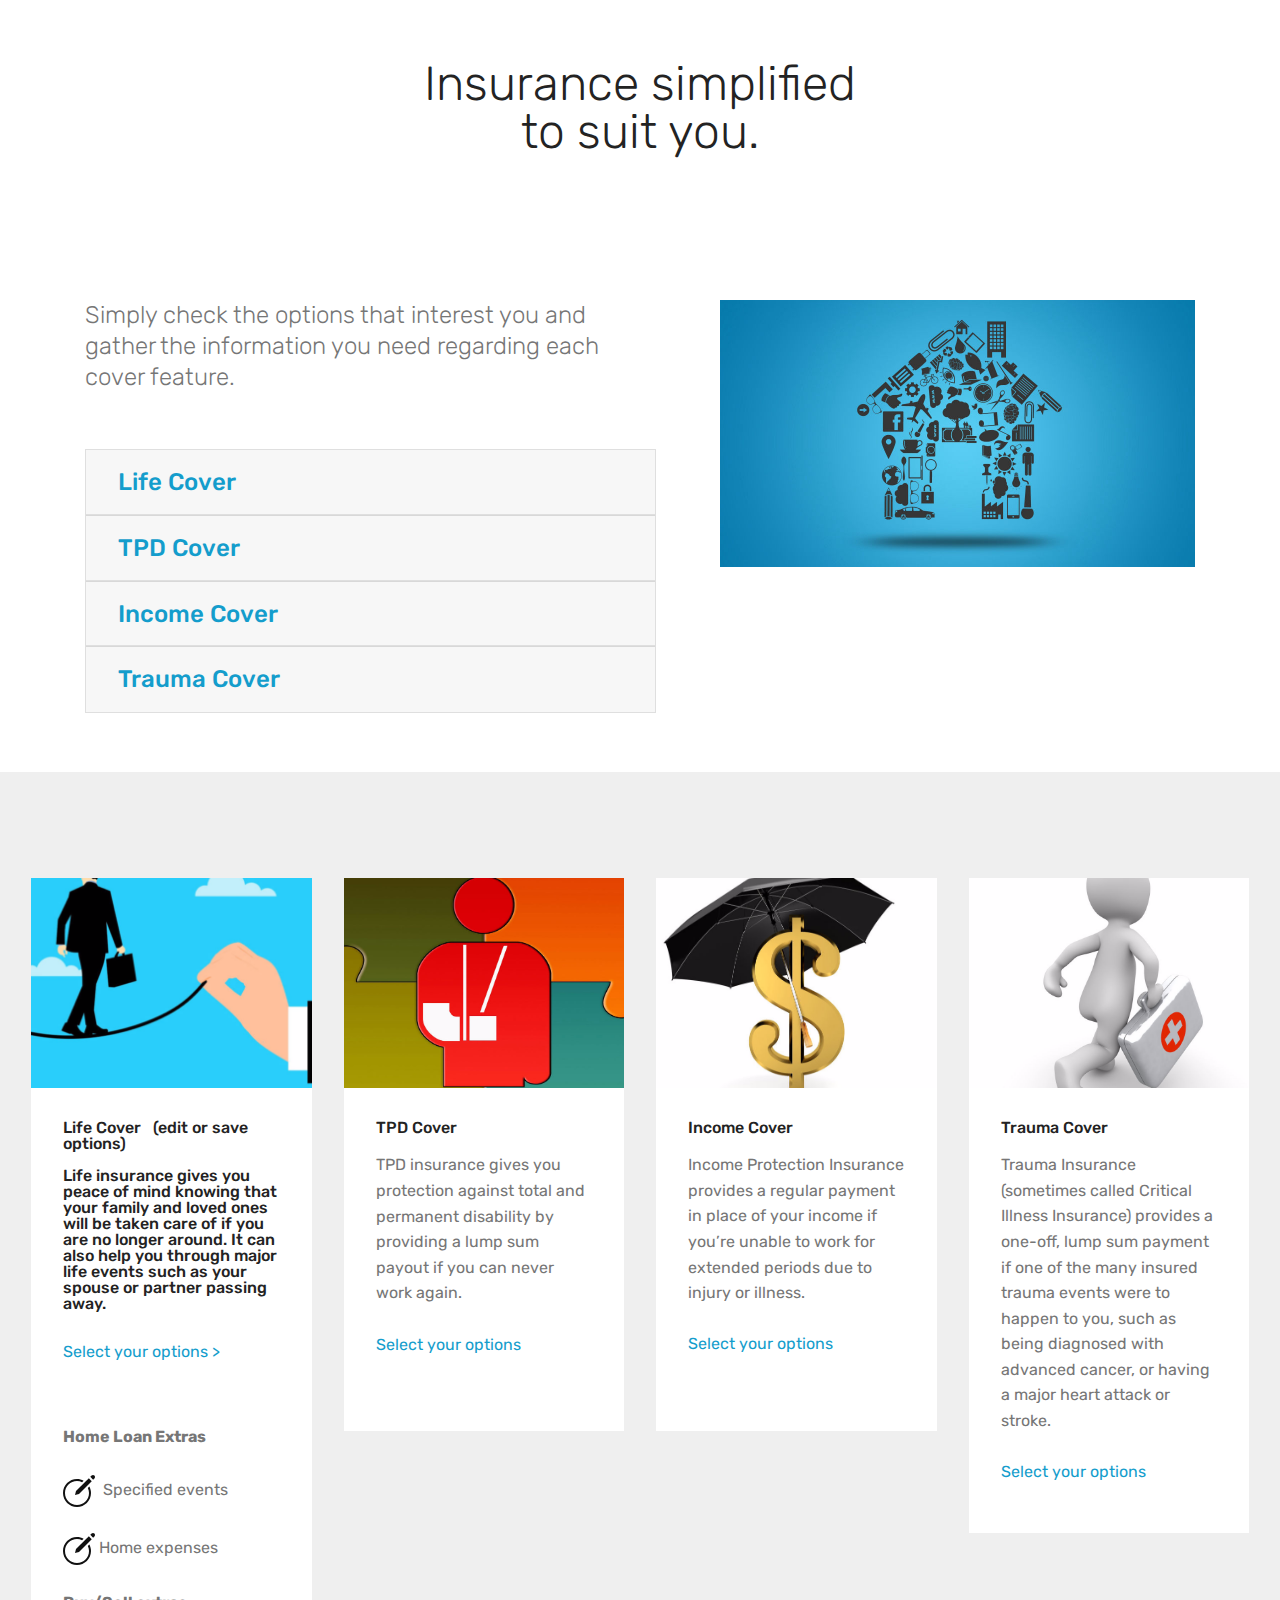
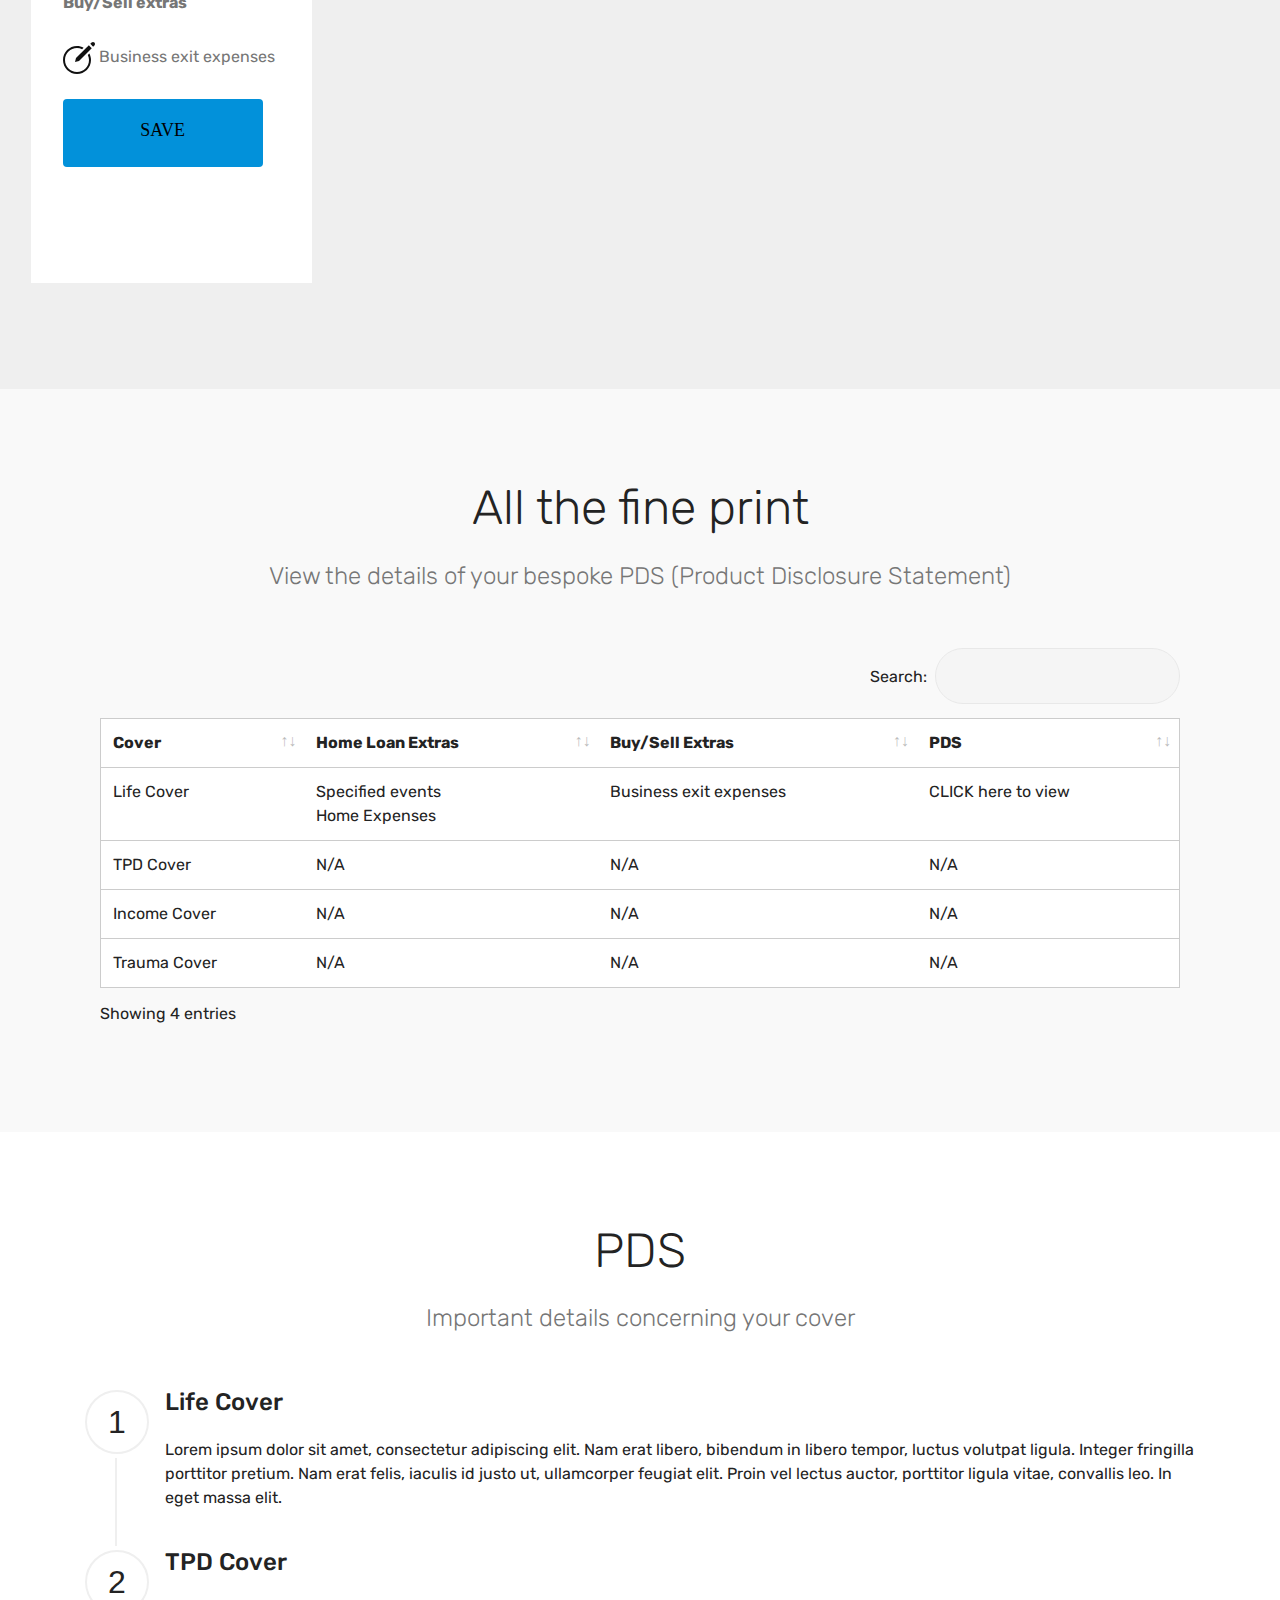
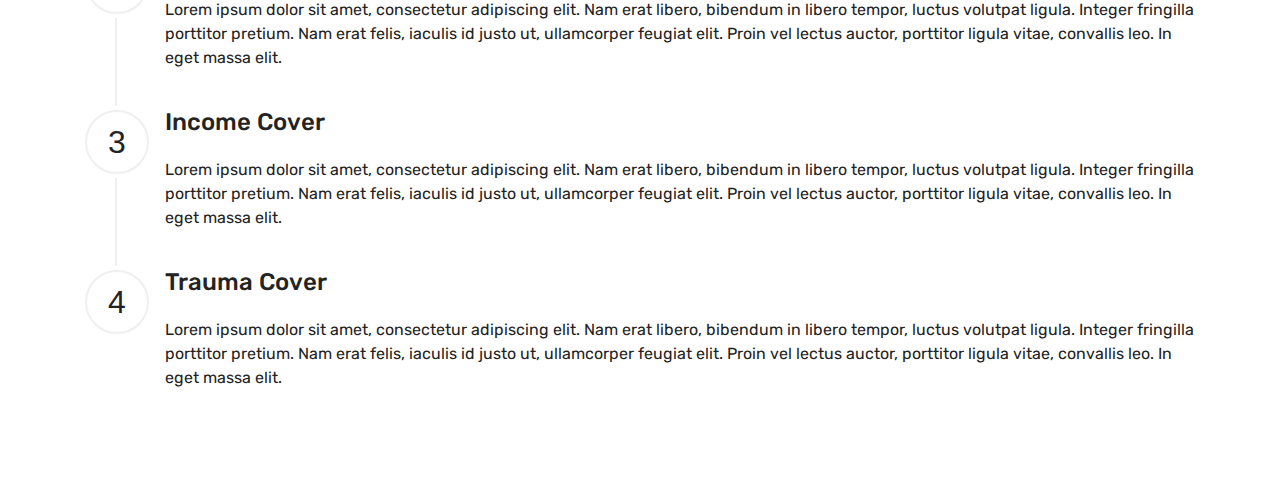
<file: index.html>
<!DOCTYPE html>
<html  >
<head>
  <!-- Site made with Mobirise Website Builder v4.9.6, https://mobirise.com -->
  <meta charset="UTF-8">
  <meta http-equiv="X-UA-Compatible" content="IE=edge">
  <meta name="generator" content="Mobirise v4.9.6, mobirise.com">
  <meta name="viewport" content="width=device-width, initial-scale=1, minimum-scale=1">
  <link rel="shortcut icon" href="assets/images/logo4.png" type="image/x-icon">
  <meta name="description" content="">
  
  <title>Home</title>
  <link rel="stylesheet" href="assets/web/assets/mobirise-icons/mobirise-icons.css">
  <link rel="stylesheet" href="assets/tether/tether.min.css">
  <link rel="stylesheet" href="assets/bootstrap/css/bootstrap.min.css">
  <link rel="stylesheet" href="assets/bootstrap/css/bootstrap-grid.min.css">
  <link rel="stylesheet" href="assets/bootstrap/css/bootstrap-reboot.min.css">
  <link rel="stylesheet" href="assets/datatables/data-tables.bootstrap4.min.css">
  <link rel="stylesheet" href="assets/theme/css/style.css">
  <link rel="stylesheet" href="assets/mobirise/css/mbr-additional.css" type="text/css">
  
  
  
</head>
<body>
  <section class="mbr-section content4 cid-rmJAvLf92N" id="content4-7">

    

    <div class="container">
        <div class="media-container-row">
            <div class="title col-12 col-md-8">
                <h2 class="align-center pb-3 mbr-fonts-style display-2">Insurance simplified <br>to suit you. <br></h2>
                
                
            </div>
        </div>
    </div>
</section>

<section class="engine"><a href="https://mobirise.info/m">web design templates</a></section><section class="toggle2 cid-rmIMJ8AQmy" id="toggle2-3">
    
        

    
        <div class="container">
            <div class="media-container-row">
                    <div class="toggle-content">
                        
                        <h3 class="mbr-section-subtitle align-left mbr-fonts-style display-5">
                            Simply check the options that interest you and gather the information you need regarding each cover feature.</h3>
                        <div id="bootstrap-toggle" class="toggle-panel accordionStyles tab-content pt-5 mt-2">
                            <div class="card">
                                <div class="card-header" role="tab" id="headingOne">
                                    <a role="button" class="collapsed panel-title text-black" data-toggle="collapse" data-core="" href="#collapse1_3" aria-expanded="false" aria-controls="collapse1">
                                        <h4 class="mbr-fonts-style display-5">Life Cover</h4>
                                    </a>
                                </div>
                                <div id="collapse1_3" class="panel-collapse noScroll collapse" role="tabpanel" aria-labelledby="headingOne">
                                    <div class="panel-body p-4">
                                        <p class="mbr-fonts-style panel-text display-7"><strong>
                                           - &nbsp;Terminal illness
<br>- &nbsp;Immediate expenses<br></strong><br><strong>Home Loan Extras&nbsp;</strong> (select options)&nbsp;<br> &nbsp;Involuntary
unemployment premium
waiver
<br> &nbsp;Specified events
<br> &nbsp;Home expenses
<br> &nbsp;Life events increases<br><br><strong>Buy/Sell Extras&nbsp;</strong> (select options)<strong><br></strong> &nbsp;Business exit
expenses
<br> Immediate business
expenses
<br> Life events increases<br><br><em><strong><a href="index.html#features17-4">Edit/view your Life Cover options here &gt;</a></strong></em></p>
                                    </div>
                                </div>
                            </div>
                            <div class="card">
                                <div class="card-header" role="tab" id="headingTwo">
                                    <a role="button" class="collapsed panel-title text-black" data-toggle="collapse" data-core="" href="#collapse2_3" aria-expanded="false" aria-controls="collapse2">
                                        <h4 class="mbr-fonts-style display-5">TPD Cover</h4>
                                    </a>
                                </div>
                                <div id="collapse2_3" class="panel-collapse noScroll collapse" role="tabpanel" aria-labelledby="headingTwo">
                                    <div class="panel-body p-4">
                                        <p class="mbr-fonts-style panel-text display-7"><strong>
                                           - Any occupation
<br>- &nbsp;General disability
<br>- &nbsp;Death benefit
<br>- &nbsp;Life events extras</strong><br><br><strong>Employment
Extras&nbsp;</strong> (select options)<strong><br></strong> Physical disability
benefit
<br> Limited earnings
benefit
<br> Restoration of life cover
<br> Life events increases<br><br><strong>Specialist Extras &nbsp;</strong> (select options)<strong><br></strong> Own occupation
<br> Restoration of life
cover
<br> Life events increases<br><br><strong>Business Extras&nbsp;</strong> (select options)<strong><br></strong> Own business
<br> Restoration of life
cover
<br> Life events increases<br><br><strong><em><a href="index.html#features17-4">Edit/view your TPD Cover options here &gt;</a></em></strong><br></p>
                                    </div>
                                </div>
                            </div>
                            <div class="card">
                                <div class="card-header" role="tab" id="headingThree">
                                    <a role="button" class="collapsed panel-title text-black" data-toggle="collapse" data-core="" href="#collapse3_3" aria-expanded="true" aria-controls="collapse3">
                                        <h4 class="mbr-fonts-style display-5">Income Cover</h4>
                                    </a>
                                </div>
                                <div id="collapse3_3" class="panel-collapse noScroll collapse" role="tabpanel" aria-labelledby="headingThree">
                                    <div class="panel-body p-4">
                                        <p class="mbr-fonts-style panel-text display-7"></p><p><a href="index.html#features17-4"></a><strong>- &nbsp;Indemnity
<br>- &nbsp;Total disability - duties
<br>- &nbsp;Partial disability
<br>- &nbsp;Death benefit
<br>- &nbsp;Recurrent disability
<br>- &nbsp;Claims indexation</strong><br><br><strong>Professional
Extras&nbsp;</strong> <strong>(select options)<br></strong> Retraining expenses
<br> Total disability - 3 tier
definition
<br> Medical trauma benefit
<br> Return to work
<br> Involuntary
unemployment
premium waiver
<br> Life events increases
<br> Cover pause feature
<br> Agreed value<br><br><strong>Provide &amp;
Care Extras
<br></strong> Child illness or injury
<br> Home help expenses
<br> Family provision
benefit<br><br><strong>Key Person Extras
<br></strong> Recruitment expenses
<br> Business expenses
<br> Day 1 revenue
<br> Loss of key person
benefit<br><br><strong>Sole Trader Extras
<br></strong> Equipment lease
expenses
<br> Day 1 cash flow<br><br><strong><em><a href="index.html#features17-4">Select your Income Cover options here &gt;</a></em></strong><br></p><p></p>
                                    </div>
                                </div>
                            </div>
                            <div class="card">
                                <div class="card-header" role="tab" id="headingThree">
                                    <a role="button" class="collapsed panel-title  text-black" data-toggle="collapse" data-core="" href="#collapse4_3" aria-expanded="false" aria-controls="collapse4">
                                        <h4 class="mbr-fonts-style display-5">Trauma Cover</h4>
                                    </a>
                                </div>
                                <div id="collapse4_3" class="panel-collapse noScroll collapse" role="tabpanel" aria-labelledby="headingThree">
                                    <div class="panel-body p-4">
                                        <p class="mbr-fonts-style panel-text display-7"><strong>
                                           - Restoration of life
cover
<br>- Life events extras</strong><br><br><strong>Individual Extras
<br></strong> Booster benefit
<br> Unrelated cancer
benefit
<br> Related cancer benefit
<br> Related heart condition
benefit
<br> Repeat angioplasty
benefit<br><br><strong>Family Extras
<br></strong> Trauma cover - child
trauma
<br> Family assistance
expenses
<br> Medical travel
expenses<br><br><strong><em><a href="index.html#features17-4">Select your Trauma Cover options here &gt;</a></em></strong><br></p>
                                    </div>
                                </div>
                            </div>
                            
                            
                        </div>
                    </div>
                <div class="mbr-figure" style="width: 89%;">
                     <img src="assets/images/mbr-950x534.jpg" alt="Mobirise" title="">
                </div>
            </div>
        </div>
</section>

<section class="features17 cid-rmIVgIJszw" id="features17-4">
    
    

    
    <div class="container-fluid">
        <div class="media-container-row">
            <div class="card p-3 col-12 col-md-6 col-lg-3">
                <div class="card-wrapper">
                    <div class="card-img">
                        <img src="assets/images/mbr-2-1038x669.jpg" alt="Mobirise" title="">
                    </div>
                    <div class="card-box">
                        <h4 class="card-title pb-3 mbr-fonts-style display-7"><p><a href="index.html#toggle2-3"></a>Life Cover &nbsp; (edit or save options)<br><br>Life insurance gives you peace of mind knowing that your family and loved ones will be taken care of if you are no longer around. It can also help you through major life events such as your spouse or partner passing away.<br><br></p><div><a href="index.html#toggle2-3">Select your options &gt;</a></div><div><br></div><div><br></div><p></p></h4>
                        <p class="mbr-text mbr-fonts-style display-7"><strong>Home Loan Extras<br></strong><br><svg version="1.1" viewBox="0 0 32 32" xml:space="preserve" width="32" height="32"><title>edit 78</title><g fill="#111111"><path data-color="color-2" d="M24.846,12.899C25.578,14.45,26,16.174,26,18c0,6.617-5.383,12-12,12S2,24.617,2,18 S7.383,6,14,6c1.826,0,3.55,0.422,5.101,1.154l1.507-1.49C18.638,4.604,16.389,4,14,4C6.28,4,0,10.28,0,18s6.28,14,14,14 s14-6.28,14-14c0-2.389-0.604-4.638-1.663-6.608L24.846,12.899z"></path> <polygon fill="#111111" points="25.864,3.278 13,16 12,20 16,19 28.722,6.136 "></polygon> <path data-color="color-2" d="M31.414,0.586c-0.781-0.781-2.047-0.781-2.828,0l-1.3,1.286l2.842,2.842l1.286-1.3 C32.195,2.633,32.195,1.367,31.414,0.586z"></path></g></svg>&nbsp; Specified events&nbsp;<br><br><svg version="1.1" viewBox="0 0 32 32" xml:space="preserve" width="32" height="32"><title>edit 78</title><g fill="#111111"><path data-color="color-2" d="M24.846,12.899C25.578,14.45,26,16.174,26,18c0,6.617-5.383,12-12,12S2,24.617,2,18 S7.383,6,14,6c1.826,0,3.55,0.422,5.101,1.154l1.507-1.49C18.638,4.604,16.389,4,14,4C6.28,4,0,10.28,0,18s6.28,14,14,14 s14-6.28,14-14c0-2.389-0.604-4.638-1.663-6.608L24.846,12.899z"></path> <polygon fill="#111111" points="25.864,3.278 13,16 12,20 16,19 28.722,6.136 "></polygon> <path data-color="color-2" d="M31.414,0.586c-0.781-0.781-2.047-0.781-2.828,0l-1.3,1.286l2.842,2.842l1.286-1.3 C32.195,2.633,32.195,1.367,31.414,0.586z"></path></g></svg>&nbsp;Home expenses<br><br><strong>Buy/Sell extras &nbsp;<br></strong><br><svg version="1.1" viewBox="0 0 32 32" xml:space="preserve" width="32" height="32"><title>edit 78</title><g fill="#111111"><path data-color="color-2" d="M24.846,12.899C25.578,14.45,26,16.174,26,18c0,6.617-5.383,12-12,12S2,24.617,2,18 S7.383,6,14,6c1.826,0,3.55,0.422,5.101,1.154l1.507-1.49C18.638,4.604,16.389,4,14,4C6.28,4,0,10.28,0,18s6.28,14,14,14 s14-6.28,14-14c0-2.389-0.604-4.638-1.663-6.608L24.846,12.899z"></path> <polygon fill="#111111" points="25.864,3.278 13,16 12,20 16,19 28.722,6.136 "></polygon> <path data-color="color-2" d="M31.414,0.586c-0.781-0.781-2.047-0.781-2.828,0l-1.3,1.286l2.842,2.842l1.286-1.3 C32.195,2.633,32.195,1.367,31.414,0.586z"></path></g></svg>&nbsp;Business exit expenses<br> <br><svg width="200" height="68" viewBox="0 0 200 68" version="1.1"><g><title>Primary Button / Default Copy 10</title><g id="Page-1" stroke="none" stroke-width="1" fill="none" fill-rule="evenodd"><g id="Buttons/16-Primary" stroke="#CCC" fill="#FFF"><g id="Group" stroke="none" fill="none"><rect id="BG" fill="#0291DA" x="0" y="0" width="200" height="68" rx="4"></rect><text id="12:12:12:12" fill="#000" font-family="CircularPro-Bold, Circular Pro" font-size="18" font-weight="bold" line-spacing="21"><tspan x="77.33" y="37.298"><a href="index.html#table1-5">SAVE</a></tspan></text></g></g></g></g></svg><svg width="200px" height="68px" viewBox="0 0 200 68" version="1.1" xmlns="http://www.w3.org/2000/svg" xmlns:xlink="http://www.w3.org/1999/xlink"></svg></p>
                    </div>
                </div>
            </div>

            <div class="card p-3 col-12 col-md-6 col-lg-3">
                <div class="card-wrapper">
                    <div class="card-img">
                        <img src="assets/images/mbr-1-1038x734.jpg" alt="Mobirise" title="">
                    </div>
                    <div class="card-box">
                        <h4 class="card-title pb-3 mbr-fonts-style display-7">TPD Cover</h4>
                        <p class="mbr-text mbr-fonts-style display-7">TPD insurance gives you protection against total and permanent disability by providing a lump sum payout if you can never work again.<br><br><strong><a href="index.html#toggle2-3">Select your options</a><br></strong><br>
                        </p>
                    </div>
                </div>
            </div>

            <div class="card p-3 col-12 col-md-6 col-lg-3">
                <div class="card-wrapper">
                    <div class="card-img">
                        <img src="assets/images/mbr-1-1038x623.jpg" alt="Mobirise" title="">
                    </div>
                    <div class="card-box">
                        <h4 class="card-title pb-3 mbr-fonts-style display-7">Income Cover</h4>
                        <p class="mbr-text mbr-fonts-style display-7">Income Protection Insurance  provides a regular payment in place of your income if you’re unable to work for extended periods due to injury or illness.<br><br><a href="index.html#toggle2-3">Select your options</a><br><br></p>
                    </div>
                </div>
            </div>

            <div class="card p-3 col-12 col-md-6 col-lg-3">
                <div class="card-wrapper">
                    <div class="card-img">
                        <img src="assets/images/mbr-1038x1038.jpg" alt="Mobirise" title="">
                    </div>
                    <div class="card-box">
                        <h4 class="card-title pb-3 mbr-fonts-style display-7">Trauma Cover</h4>
                        <p class="mbr-text mbr-fonts-style display-7">Trauma Insurance (sometimes called Critical Illness Insurance) provides a one-off, lump sum payment if one of the many insured trauma events were to happen to you, such as being diagnosed with advanced cancer, or having a major heart attack or stroke.<br><br><a href="index.html#toggle2-3">Select your options</a><br></p>
                    </div>
                </div>
            </div>
            
            
        </div>
    </div>
</section>

<section class="section-table cid-rmIYgA3R1S" id="table1-5">

  
  
  <div class="container container-table">
      <h2 class="mbr-section-title mbr-fonts-style align-center pb-3 display-2">All the fine print</h2>
      <h3 class="mbr-section-subtitle mbr-fonts-style align-center pb-5 mbr-light display-5">
            View the details of your bespoke PDS (Product Disclosure Statement)</h3>
      <div class="table-wrapper">
        <div class="container">
          <div class="row search">
            <div class="col-md-6"></div>
            <div class="col-md-6">
                <div class="dataTables_filter">
                  <label class="searchInfo mbr-fonts-style display-7">Search:</label>
                  <input class="form-control input-sm" disabled="">
                </div>
            </div>
          </div>
        </div>

        <div class="container scroll">
          <table class="table isSearch" cellspacing="0">
            <thead>
              <tr class="table-heads ">
                  
                  
                  
                  
              <th class="head-item mbr-fonts-style display-7">
                      Cover</th><th class="head-item mbr-fonts-style display-7">
                      Home Loan Extras</th><th class="head-item mbr-fonts-style display-7">
                      Buy/Sell Extras</th><th class="head-item mbr-fonts-style display-7">
                      PDS</th></tr>
            </thead>

            <tbody>
              
              
              
              
            <tr> 
                
                
                
                
              <td class="body-item mbr-fonts-style display-7">Life Cover</td><td class="body-item mbr-fonts-style display-7">Specified events<br>Home Expenses</td><td class="body-item mbr-fonts-style display-7">Business exit expenses</td><td class="body-item mbr-fonts-style display-7">CLICK here to view</td></tr><tr>
                
                
                
                
              <td class="body-item mbr-fonts-style display-7">TPD Cover</td><td class="body-item mbr-fonts-style display-7">N/A</td><td class="body-item mbr-fonts-style display-7">N/A</td><td class="body-item mbr-fonts-style display-7">N/A</td></tr><tr>
                
                
                
                
              <td class="body-item mbr-fonts-style display-7">Income Cover</td><td class="body-item mbr-fonts-style display-7">N/A</td><td class="body-item mbr-fonts-style display-7">N/A</td><td class="body-item mbr-fonts-style display-7">N/A</td></tr><tr>
                
                
                
                
              <td class="body-item mbr-fonts-style display-7">Trauma Cover</td><td class="body-item mbr-fonts-style display-7">N/A</td><td class="body-item mbr-fonts-style display-7">N/A</td><td class="body-item mbr-fonts-style display-7">N/A</td></tr></tbody>
          </table>
        </div>
        <div class="container table-info-container">
          <div class="row info">
            <div class="col-md-6">
              <div class="dataTables_info mbr-fonts-style display-7">
                <span class="infoBefore">Showing</span>
                <span class="inactive infoRows"></span>
                <span class="infoAfter">entries</span>
                <span class="infoFilteredBefore">(filtered from</span>
                <span class="inactive infoRows"></span>
                <span class="infoFilteredAfter"> total entries)</span>
              </div>
            </div>
            <div class="col-md-6"></div>
          </div>
        </div>
      </div>
    </div>
</section>

<section class="step1 cid-rmJm7WKciG" id="step1-6">

    

    
    
    <div class="container">
        <h2 class="mbr-section-title pb-3 mbr-fonts-style align-center display-2">
            PDS</h2>
        <h3 class="mbr-section-subtitle pb-5 mbr-fonts-style align-center display-5">
            Important details concerning your cover</h3>
        <div class="step-container">
            <div class="card separline pb-4">
                <div class="step-element d-flex">
                    <div class="step-wrapper pr-3">
                        <h3 class="step d-flex align-items-center justify-content-center">
                            1
                        </h3>
                    </div>          
                    <div class="step-text-content">
                        <h4 class="mbr-step-title pb-3 mbr-fonts-style display-5">Life Cover</h4>
                        <p class="mbr-step-text mbr-fonts-style display-7">
                            Lorem ipsum dolor sit amet, consectetur adipiscing elit. Nam erat libero, bibendum in libero tempor, luctus volutpat ligula. Integer fringilla porttitor pretium. Nam erat felis, iaculis id justo ut, ullamcorper feugiat elit. Proin vel lectus auctor, porttitor ligula vitae, convallis leo. In eget massa elit.
                        </p>
                    </div>
                </div>
            </div>

            <div class="card separline pb-4">
                <div class="step-element d-flex">
                    <div class="step-wrapper pr-3">
                        <h3 class="step d-flex align-items-center justify-content-center">
                            2
                        </h3>
                    </div>          
                    <div class="step-text-content">
                        <h4 class="mbr-step-title pb-3 mbr-fonts-style display-5">TPD Cover</h4>
                        <p class="mbr-step-text mbr-fonts-style display-7">
                            Lorem ipsum dolor sit amet, consectetur adipiscing elit. Nam erat libero, bibendum in libero tempor, luctus volutpat ligula. Integer fringilla porttitor pretium. Nam erat felis, iaculis id justo ut, ullamcorper feugiat elit. Proin vel lectus auctor, porttitor ligula vitae, convallis leo. In eget massa elit.
                        </p>
                    </div>
                </div>
            </div>

            <div class="card separline pb-4">
                <div class="step-element d-flex">
                    <div class="step-wrapper pr-3">
                        <h3 class="step d-flex align-items-center justify-content-center">
                            3
                        </h3>
                    </div>          
                    <div class="step-text-content">
                        <h4 class="mbr-step-title pb-3 mbr-fonts-style display-5">Income Cover</h4>
                        <p class="mbr-step-text mbr-fonts-style display-7">
                            Lorem ipsum dolor sit amet, consectetur adipiscing elit. Nam erat libero, bibendum in libero tempor, luctus volutpat ligula. Integer fringilla porttitor pretium. Nam erat felis, iaculis id justo ut, ullamcorper feugiat elit. Proin vel lectus auctor, porttitor ligula vitae, convallis leo. In eget massa elit.
                        </p>
                    </div>
                </div>
            </div>

            <div class="card">
                <div class="step-element d-flex">
                    <div class="step-wrapper pr-3">
                        <h3 class="step d-flex align-items-center justify-content-center">
                            4
                        </h3>
                    </div>          
                    <div class="step-text-content">
                        <h4 class="mbr-step-title pb-3 mbr-fonts-style display-5">Trauma Cover</h4>
                        <p class="mbr-step-text mbr-fonts-style display-7">
                            Lorem ipsum dolor sit amet, consectetur adipiscing elit. Nam erat libero, bibendum in libero tempor, luctus volutpat ligula. Integer fringilla porttitor pretium. Nam erat felis, iaculis id justo ut, ullamcorper feugiat elit. Proin vel lectus auctor, porttitor ligula vitae, convallis leo. In eget massa elit.
                        </p>
                    </div>
                </div>
            </div>
            
            
            
            
            
            
            
            
            
            
        </div>
    </div>
</section>


  <script src="assets/web/assets/jquery/jquery.min.js"></script>
  <script src="assets/popper/popper.min.js"></script>
  <script src="assets/tether/tether.min.js"></script>
  <script src="assets/bootstrap/js/bootstrap.min.js"></script>
  <script src="assets/smoothscroll/smooth-scroll.js"></script>
  <script src="assets/mbr-switch-arrow/mbr-switch-arrow.js"></script>
  <script src="assets/datatables/jquery.data-tables.min.js"></script>
  <script src="assets/datatables/data-tables.bootstrap4.min.js"></script>
  <script src="assets/theme/js/script.js"></script>
  
  
</body>
</html>
</file>
<file: assets/web/assets/mobirise-icons/mobirise-icons.css>
@font-face {
  font-family: 'MobiriseIcons';
  src:  url('mobirise-icons.eot?spat4u');
  src:  url('mobirise-icons.eot?spat4u#iefix') format('embedded-opentype'),
    url('mobirise-icons.ttf?spat4u') format('truetype'),
    url('mobirise-icons.woff?spat4u') format('woff'),
    url('mobirise-icons.svg?spat4u#MobiriseIcons') format('svg');
  font-weight: normal;
  font-style: normal;
}

[class^="mbri-"], [class*=" mbri-"] {
  /* use !important to prevent issues with browser extensions that change fonts */
  font-family: MobiriseIcons !important;
  speak: none;
  font-style: normal;
  font-weight: normal;
  font-variant: normal;
  text-transform: none;
  line-height: 1;

  /* Better Font Rendering =========== */
  -webkit-font-smoothing: antialiased;
  -moz-osx-font-smoothing: grayscale;
}

.mbri-add-submenu:before {
  content: "\e900";
}
.mbri-alert:before {
  content: "\e901";
}
.mbri-align-center:before {
  content: "\e902";
}
.mbri-align-justify:before {
  content: "\e903";
}
.mbri-align-left:before {
  content: "\e904";
}
.mbri-align-right:before {
  content: "\e905";
}
.mbri-android:before {
  content: "\e906";
}
.mbri-apple:before {
  content: "\e907";
}
.mbri-arrow-down:before {
  content: "\e908";
}
.mbri-arrow-next:before {
  content: "\e909";
}
.mbri-arrow-prev:before {
  content: "\e90a";
}
.mbri-arrow-up:before {
  content: "\e90b";
}
.mbri-bold:before {
  content: "\e90c";
}
.mbri-bookmark:before {
  content: "\e90d";
}
.mbri-bootstrap:before {
  content: "\e90e";
}
.mbri-briefcase:before {
  content: "\e90f";
}
.mbri-browse:before {
  content: "\e910";
}
.mbri-bulleted-list:before {
  content: "\e911";
}
.mbri-calendar:before {
  content: "\e912";
}
.mbri-camera:before {
  content: "\e913";
}
.mbri-cart-add:before {
  content: "\e914";
}
.mbri-cart-full:before {
  content: "\e915";
}
.mbri-cash:before {
  content: "\e916";
}
.mbri-change-style:before {
  content: "\e917";
}
.mbri-chat:before {
  content: "\e918";
}
.mbri-clock:before {
  content: "\e919";
}
.mbri-close:before {
  content: "\e91a";
}
.mbri-cloud:before {
  content: "\e91b";
}
.mbri-code:before {
  content: "\e91c";
}
.mbri-contact-form:before {
  content: "\e91d";
}
.mbri-credit-card:before {
  content: "\e91e";
}
.mbri-cursor-click:before {
  content: "\e91f";
}
.mbri-cust-feedback:before {
  content: "\e920";
}
.mbri-database:before {
  content: "\e921";
}
.mbri-delivery:before {
  content: "\e922";
}
.mbri-desktop:before {
  content: "\e923";
}
.mbri-devices:before {
  content: "\e924";
}
.mbri-down:before {
  content: "\e925";
}
.mbri-download:before {
  content: "\e989";
}
.mbri-drag-n-drop:before {
  content: "\e927";
}
.mbri-drag-n-drop2:before {
  content: "\e928";
}
.mbri-edit:before {
  content: "\e929";
}
.mbri-edit2:before {
  content: "\e92a";
}
.mbri-error:before {
  content: "\e92b";
}
.mbri-extension:before {
  content: "\e92c";
}
.mbri-features:before {
  content: "\e92d";
}
.mbri-file:before {
  content: "\e92e";
}
.mbri-flag:before {
  content: "\e92f";
}
.mbri-folder:before {
  content: "\e930";
}
.mbri-gift:before {
  content: "\e931";
}
.mbri-github:before {
  content: "\e932";
}
.mbri-globe:before {
  content: "\e933";
}
.mbri-globe-2:before {
  content: "\e934";
}
.mbri-growing-chart:before {
  content: "\e935";
}
.mbri-hearth:before {
  content: "\e936";
}
.mbri-help:before {
  content: "\e937";
}
.mbri-home:before {
  content: "\e938";
}
.mbri-hot-cup:before {
  content: "\e939";
}
.mbri-idea:before {
  content: "\e93a";
}
.mbri-image-gallery:before {
  content: "\e93b";
}
.mbri-image-slider:before {
  content: "\e93c";
}
.mbri-info:before {
  content: "\e93d";
}
.mbri-italic:before {
  content: "\e93e";
}
.mbri-key:before {
  content: "\e93f";
}
.mbri-laptop:before {
  content: "\e940";
}
.mbri-layers:before {
  content: "\e941";
}
.mbri-left-right:before {
  content: "\e942";
}
.mbri-left:before {
  content: "\e943";
}
.mbri-letter:before {
  content: "\e944";
}
.mbri-like:before {
  content: "\e945";
}
.mbri-link:before {
  content: "\e946";
}
.mbri-lock:before {
  content: "\e947";
}
.mbri-login:before {
  content: "\e948";
}
.mbri-logout:before {
  content: "\e949";
}
.mbri-magic-stick:before {
  content: "\e94a";
}
.mbri-map-pin:before {
  content: "\e94b";
}
.mbri-menu:before {
  content: "\e94c";
}
.mbri-mobile:before {
  content: "\e94d";
}
.mbri-mobile2:before {
  content: "\e94e";
}
.mbri-mobirise:before {
  content: "\e94f";
}
.mbri-more-horizontal:before {
  content: "\e950";
}
.mbri-more-vertical:before {
  content: "\e951";
}
.mbri-music:before {
  content: "\e952";
}
.mbri-new-file:before {
  content: "\e953";
}
.mbri-numbered-list:before {
  content: "\e954";
}
.mbri-opened-folder:before {
  content: "\e955";
}
.mbri-pages:before {
  content: "\e956";
}
.mbri-paper-plane:before {
  content: "\e957";
}
.mbri-paperclip:before {
  content: "\e958";
}
.mbri-photo:before {
  content: "\e959";
}
.mbri-photos:before {
  content: "\e95a";
}
.mbri-pin:before {
  content: "\e95b";
}
.mbri-play:before {
  content: "\e95c";
}
.mbri-plus:before {
  content: "\e95d";
}
.mbri-preview:before {
  content: "\e95e";
}
.mbri-print:before {
  content: "\e95f";
}
.mbri-protect:before {
  content: "\e960";
}
.mbri-question:before {
  content: "\e961";
}
.mbri-quote-left:before {
  content: "\e962";
}
.mbri-quote-right:before {
  content: "\e963";
}
.mbri-refresh:before {
  content: "\e964";
}
.mbri-responsive:before {
  content: "\e965";
}
.mbri-right:before {
  content: "\e966";
}
.mbri-rocket:before {
  content: "\e967";
}
.mbri-sad-face:before {
  content: "\e968";
}
.mbri-sale:before {
  content: "\e969";
}
.mbri-save:before {
  content: "\e96a";
}
.mbri-search:before {
  content: "\e96b";
}
.mbri-setting:before {
  content: "\e96c";
}
.mbri-setting2:before {
  content: "\e96d";
}
.mbri-setting3:before {
  content: "\e96e";
}
.mbri-share:before {
  content: "\e96f";
}
.mbri-shopping-bag:before {
  content: "\e970";
}
.mbri-shopping-basket:before {
  content: "\e971";
}
.mbri-shopping-cart:before {
  content: "\e972";
}
.mbri-sites:before {
  content: "\e973";
}
.mbri-smile-face:before {
  content: "\e974";
}
.mbri-speed:before {
  content: "\e975";
}
.mbri-star:before {
  content: "\e976";
}
.mbri-success:before {
  content: "\e977";
}
.mbri-sun:before {
  content: "\e978";
}
.mbri-sun2:before {
  content: "\e979";
}
.mbri-tablet:before {
  content: "\e97a";
}
.mbri-tablet-vertical:before {
  content: "\e97b";
}
.mbri-target:before {
  content: "\e97c";
}
.mbri-timer:before {
  content: "\e97d";
}
.mbri-to-ftp:before {
  content: "\e97e";
}
.mbri-to-local-drive:before {
  content: "\e97f";
}
.mbri-touch-swipe:before {
  content: "\e980";
}
.mbri-touch:before {
  content: "\e981";
}
.mbri-trash:before {
  content: "\e982";
}
.mbri-underline:before {
  content: "\e983";
}
.mbri-unlink:before {
  content: "\e984";
}
.mbri-unlock:before {
  content: "\e985";
}
.mbri-up-down:before {
  content: "\e986";
}
.mbri-up:before {
  content: "\e987";
}
.mbri-update:before {
  content: "\e988";
}
.mbri-upload:before {
 content: "\e926"; 
}
.mbri-user:before {
  content: "\e98a";
}
.mbri-user2:before {
  content: "\e98b";
}
.mbri-users:before {
  content: "\e98c";
}
.mbri-video:before {
  content: "\e98d";
}
.mbri-video-play:before {
  content: "\e98e";
}
.mbri-watch:before {
  content: "\e98f";
}
.mbri-website-theme:before {
  content: "\e990";
}
.mbri-wifi:before {
  content: "\e991";
}
.mbri-windows:before {
  content: "\e992";
}
.mbri-zoom-out:before {
  content: "\e993";
}
.mbri-redo:before {
  content: "\e994";
}
.mbri-undo:before {
  content: "\e995";
}
</file>
<file: assets/theme/css/style.css>
/*!
 * Mobirise v4 theme (https://mobirise.com/)
 * Copyright 2017 Mobirise
 */
section {
  background-color: #eeeeee; }

section,
.container,
.container-fluid {
  position: relative;
  word-wrap: break-word; }

a.mbr-iconfont:hover {
  text-decoration: none; }

.article .lead p, .article .lead ul, .article .lead ol, .article .lead pre, .article .lead blockquote {
  margin-bottom: 0; }

a {
  font-style: normal;
  font-weight: 400;
  cursor: pointer; }
  a, a:hover {
    text-decoration: none; }

figure {
  margin-bottom: 0; }

body {
  color: #232323; }

h1, h2, h3, h4, h5, h6,
.h1, .h2, .h3, .h4, .h5, .h6,
.display-1, .display-2, .display-3, .display-4 {
  line-height: 1;
  word-break: break-word;
  word-wrap: break-word; }

b, strong {
  font-weight: bold; }

blockquote {
  padding: 10px 0 10px 20px;
  position: relative;
  border-left: 2px solid;
  border-color: #ff3366; }

input:-webkit-autofill, input:-webkit-autofill:hover, input:-webkit-autofill:focus, input:-webkit-autofill:active {
  transition-delay: 9999s;
  transition-property: background-color, color; }

textarea[type="hidden"] {
  display: none; }

body {
  position: relative; }

section {
  background-position: 50% 50%;
  background-repeat: no-repeat;
  background-size: cover; }
  section .mbr-background-video,
  section .mbr-background-video-preview {
    position: absolute;
    bottom: 0;
    left: 0;
    right: 0;
    top: 0; }

.hidden {
  visibility: hidden; }

.mbr-z-index20 {
  z-index: 20; }

/*! Base colors */
.mbr-white {
  color: #ffffff; }

.mbr-black {
  color: #000000; }

.mbr-bg-white {
  background-color: #ffffff; }

.mbr-bg-black {
  background-color: #000000; }

/*! Text-aligns */
.align-left {
  text-align: left; }

.align-center {
  text-align: center; }

.align-right {
  text-align: right; }

@media (max-width: 767px) {
  .align-left, .align-center, .align-right, .mbr-section-btn, .mbr-section-title {
    text-align: center; } }
/*! Font-weight  */
.mbr-light {
  font-weight: 300; }

.mbr-regular {
  font-weight: 400; }

.mbr-semibold {
  font-weight: 500; }

.mbr-bold {
  font-weight: 700; }

/*! Media  */
.media-size-item {
  -webkit-flex: 1 1 auto;
  -moz-flex: 1 1 auto;
  -ms-flex: 1 1 auto;
  -o-flex: 1 1 auto;
  flex: 1 1 auto; }

.media-content {
  -webkit-flex-basis: 100%;
  flex-basis: 100%; }

.media-container-row {
  display: -ms-flexbox;
  display: -webkit-flex;
  display: flex;
  -webkit-flex-direction: row;
  -ms-flex-direction: row;
  flex-direction: row;
  -webkit-flex-wrap: wrap;
  -ms-flex-wrap: wrap;
  flex-wrap: wrap;
  -webkit-justify-content: center;
  -ms-flex-pack: center;
  justify-content: center;
  -webkit-align-content: center;
  -ms-flex-line-pack: center;
  align-content: center;
  -webkit-align-items: start;
  -ms-flex-align: start;
  align-items: start; }
  .media-container-row .media-size-item {
    width: 400px; }

.media-container-column {
  display: -ms-flexbox;
  display: -webkit-flex;
  display: flex;
  -webkit-flex-direction: column;
  -ms-flex-direction: column;
  flex-direction: column;
  -webkit-flex-wrap: wrap;
  -ms-flex-wrap: wrap;
  flex-wrap: wrap;
  -webkit-justify-content: center;
  -ms-flex-pack: center;
  justify-content: center;
  -webkit-align-content: center;
  -ms-flex-line-pack: center;
  align-content: center;
  -webkit-align-items: stretch;
  -ms-flex-align: stretch;
  align-items: stretch; }
  .media-container-column > * {
    width: 100%; }

@media (min-width: 992px) {
  .media-container-row {
    -webkit-flex-wrap: nowrap;
    -ms-flex-wrap: nowrap;
    flex-wrap: nowrap; } }
figure {
  overflow: hidden; }

figure[mbr-media-size] {
  transition: width 0.1s; }

.mbr-figure img, .mbr-figure iframe {
  display: block;
  width: 100%; }

.card {
  background-color: transparent;
  border: none; }

.card-img {
  text-align: center;
  flex-shrink: 0;
  -webkit-flex-shrink: 0; }

.media {
  max-width: 100%;
  margin: 0 auto; }

.mbr-figure {
  -ms-flex-item-align: center;
  -ms-grid-row-align: center;
  -webkit-align-self: center;
  align-self: center; }

.media-container > div {
  max-width: 100%; }

.mbr-figure img, .card-img img {
  width: 100%; }

@media (max-width: 991px) {
  .media-size-item {
    width: auto !important; }

  .media {
    width: auto; }

  .mbr-figure {
    width: 100% !important; } }
/*! Buttons */
.mbr-section-btn {
  margin-left: -.25rem;
  margin-right: -.25rem;
  font-size: 0; }

nav .mbr-section-btn {
  margin-left: 0rem;
  margin-right: 0rem; }

/*! Btn icon margin */
.btn .mbr-iconfont, .btn.btn-sm .mbr-iconfont {
  cursor: pointer;
  margin-right: 0.5rem; }

.btn.btn-md .mbr-iconfont, .btn.btn-md .mbr-iconfont {
  margin-right: 0.8rem; }

.mbr-regular {
  font-weight: 400; }

.mbr-semibold {
  font-weight: 500; }

.mbr-bold {
  font-weight: 700; }

[type="submit"] {
  -webkit-appearance: none; }

/*! Full-screen */
.mbr-fullscreen .mbr-overlay {
  min-height: 100vh; }

.mbr-fullscreen {
  display: flex;
  display: -webkit-flex;
  display: -moz-flex;
  display: -ms-flex;
  display: -o-flex;
  align-items: center;
  -webkit-align-items: center;
  min-height: 100vh;
  padding-top: 3rem;
  padding-bottom: 3rem; }

/*! Map */
.map {
  height: 25rem;
  position: relative; }
  .map iframe {
    width: 100%;
    height: 100%; }

/* Form */
.form-asterisk {
  font-family: initial;
  position: absolute;
  top: -2px;
  font-weight: normal; }

/*! Scroll to top arrow */
.mbr-arrow-up {
  bottom: 25px;
  right: 90px;
  position: fixed;
  text-align: right;
  z-index: 5000;
  color: #ffffff;
  font-size: 32px;
  transform: rotate(180deg);
  -webkit-transform: rotate(180deg); }

.mbr-arrow-up a {
  background: rgba(0, 0, 0, 0.2);
  border-radius: 3px;
  color: #fff;
  display: inline-block;
  height: 60px;
  width: 60px;
  outline-style: none !important;
  position: relative;
  text-decoration: none;
  transition: all .3s ease-in-out;
  cursor: pointer;
  text-align: center; }
  .mbr-arrow-up a:hover {
    background-color: rgba(0, 0, 0, 0.4); }
  .mbr-arrow-up a i {
    line-height: 60px; }

.mbr-arrow-up-icon {
  display: block;
  color: #fff; }

.mbr-arrow-up-icon::before {
  content: "\203a";
  display: inline-block;
  font-family: serif;
  font-size: 32px;
  line-height: 1;
  font-style: normal;
  position: relative;
  top: 6px;
  left: -4px;
  -webkit-transform: rotate(-90deg);
  transform: rotate(-90deg); }

/*! Arrow Down */
.mbr-arrow {
  position: absolute;
  bottom: 45px;
  left: 50%;
  width: 60px;
  height: 60px;
  cursor: pointer;
  background-color: rgba(80, 80, 80, 0.5);
  border-radius: 50%;
  -webkit-transform: translateX(-50%);
  transform: translateX(-50%); }
  .mbr-arrow > a {
    display: inline-block;
    text-decoration: none;
    outline-style: none;
    -webkit-animation: arrowdown 1.7s ease-in-out infinite;
    animation: arrowdown 1.7s ease-in-out infinite; }
    .mbr-arrow > a > i {
      position: absolute;
      top: -2px;
      left: 15px;
      font-size: 2rem; }

@keyframes arrowdown {
  0% {
    transform: translateY(0px);
    -webkit-transform: translateY(0px); }
  50% {
    transform: translateY(-5px);
    -webkit-transform: translateY(-5px); }
  100% {
    transform: translateY(0px);
    -webkit-transform: translateY(0px); } }
@-webkit-keyframes arrowdown {
  0% {
    transform: translateY(0px);
    -webkit-transform: translateY(0px); }
  50% {
    transform: translateY(-5px);
    -webkit-transform: translateY(-5px); }
  100% {
    transform: translateY(0px);
    -webkit-transform: translateY(0px); } }
@media (max-width: 500px) {
  .mbr-arrow-up {
    left: 50%;
    right: auto;
    transform: translateX(-50%) rotate(180deg);
    -webkit-transform: translateX(-50%) rotate(180deg); } }
/*Gradients animation*/
@keyframes gradient-animation {
  from {
    background-position: 0% 100%;
    animation-timing-function: ease-in-out; }
  to {
    background-position: 100% 0%;
    animation-timing-function: ease-in-out; } }
@-webkit-keyframes gradient-animation {
  from {
    background-position: 0% 100%;
    animation-timing-function: ease-in-out; }
  to {
    background-position: 100% 0%;
    animation-timing-function: ease-in-out; } }
.bg-gradient {
  background-size: 200% 200%;
  animation: gradient-animation 5s infinite alternate;
  -webkit-animation: gradient-animation 5s infinite alternate; }

.menu .navbar-brand {
  display: -webkit-flex; }
  .menu .navbar-brand span {
    display: flex;
    display: -webkit-flex; }
  .menu .navbar-brand .navbar-caption-wrap {
    display: -webkit-flex; }
  .menu .navbar-brand .navbar-logo img {
    display: -webkit-flex; }
@media (min-width: 768px) and (max-width: 991px) {
  .menu .navbar-toggleable-sm .navbar-nav {
    display: -webkit-box;
    display: -webkit-flex;
    display: -ms-flexbox; } }
@media (min-width: 992px) {
  .menu .navbar-nav.nav-dropdown {
    display: -webkit-flex; }
  .menu .navbar-toggleable-sm .navbar-collapse {
    display: -webkit-flex !important; } }
@media (max-width: 767px) {
  .menu .navbar-collapse {
    max-height: 80vh; }
  .menu .dropdown-menu {
    max-height: 60vh; } }

.navbar {
  display: -webkit-flex;
  -webkit-flex-wrap: wrap;
  -webkit-align-items: center;
  -webkit-justify-content: space-between; }

.navbar-collapse {
  -webkit-flex-basis: 100%;
  -webkit-flex-grow: 1;
  -webkit-align-items: center; }

.nav-dropdown .link {
  padding: .667em 1.667em !important;
  margin: 0 !important; }

.nav {
  display: -webkit-flex;
  -webkit-flex-wrap: wrap; }

.row {
  display: -webkit-flex;
  -webkit-flex-wrap: wrap; }

.justify-content-center {
  -webkit-justify-content: center; }

.form-inline {
  display: -webkit-flex;
  -webkit-flex-flow: row wrap;
  -webkit-align-items: center; }

.card-wrapper {
  -webkit-flex: 1; }

.carousel-control {
  z-index: 10;
  display: -webkit-flex;
  -webkit-align-items: center;
  -webkit-justify-content: center; }

.carousel-controls {
  display: -webkit-flex; }

.media {
  display: -webkit-flex; }

.jq-selectbox__select {
  padding: 1.07em .5em;
  position: absolute;
  top: 0;
  left: 0;
  width: 100%; }

.jq-selectbox__dropdown {
  position: absolute;
  top: 100% !important;
  left: 0 !important;
  width: 100% !important; }

.jq-selectbox__trigger-arrow {
  transform: translateY(-50%); }

.jq-selectbox li {
  padding: 1.07em .5em; }

/*# sourceMappingURL=style.css.map */
.engine {
	position: absolute;
	text-indent: -2400px;
	text-align: center;
	padding: 0;
	top: 0;
	left: -2400px;
}
</file>
<file: assets/mobirise/css/mbr-additional.css>
@import url(https://fonts.googleapis.com/css?family=Rubik:300,300i,400,400i,500,500i,700,700i,900,900i);





body {
  font-style: normal;
  line-height: 1.5;
}
.mbr-section-title {
  font-style: normal;
  line-height: 1.2;
}
.mbr-section-subtitle {
  line-height: 1.3;
}
.mbr-text {
  font-style: normal;
  line-height: 1.6;
}
.display-1 {
  font-family: 'Rubik', sans-serif;
  font-size: 4.25rem;
}
.display-1 > .mbr-iconfont {
  font-size: 6.8rem;
}
.display-2 {
  font-family: 'Rubik', sans-serif;
  font-size: 3rem;
}
.display-2 > .mbr-iconfont {
  font-size: 4.8rem;
}
.display-4 {
  font-family: 'Rubik', sans-serif;
  font-size: 1rem;
}
.display-4 > .mbr-iconfont {
  font-size: 1.6rem;
}
.display-5 {
  font-family: 'Rubik', sans-serif;
  font-size: 1.5rem;
}
.display-5 > .mbr-iconfont {
  font-size: 2.4rem;
}
.display-7 {
  font-family: 'Rubik', sans-serif;
  font-size: 1rem;
}
.display-7 > .mbr-iconfont {
  font-size: 1.6rem;
}
/* ---- Fluid typography for mobile devices ---- */
/* 1.4 - font scale ratio ( bootstrap == 1.42857 ) */
/* 100vw - current viewport width */
/* (48 - 20)  48 == 48rem == 768px, 20 == 20rem == 320px(minimal supported viewport) */
/* 0.65 - min scale variable, may vary */
@media (max-width: 768px) {
  .display-1 {
    font-size: 3.4rem;
    font-size: calc( 2.1374999999999997rem + (4.25 - 2.1374999999999997) * ((100vw - 20rem) / (48 - 20)));
    line-height: calc( 1.4 * (2.1374999999999997rem + (4.25 - 2.1374999999999997) * ((100vw - 20rem) / (48 - 20))));
  }
  .display-2 {
    font-size: 2.4rem;
    font-size: calc( 1.7rem + (3 - 1.7) * ((100vw - 20rem) / (48 - 20)));
    line-height: calc( 1.4 * (1.7rem + (3 - 1.7) * ((100vw - 20rem) / (48 - 20))));
  }
  .display-4 {
    font-size: 0.8rem;
    font-size: calc( 1rem + (1 - 1) * ((100vw - 20rem) / (48 - 20)));
    line-height: calc( 1.4 * (1rem + (1 - 1) * ((100vw - 20rem) / (48 - 20))));
  }
  .display-5 {
    font-size: 1.2rem;
    font-size: calc( 1.175rem + (1.5 - 1.175) * ((100vw - 20rem) / (48 - 20)));
    line-height: calc( 1.4 * (1.175rem + (1.5 - 1.175) * ((100vw - 20rem) / (48 - 20))));
  }
}
/* Buttons */
.btn {
  font-weight: 500;
  border-width: 2px;
  font-style: normal;
  letter-spacing: 1px;
  margin: .4rem .8rem;
  white-space: normal;
  -webkit-transition: all 0.3s ease-in-out;
  -moz-transition: all 0.3s ease-in-out;
  transition: all 0.3s ease-in-out;
  display: inline-flex;
  align-items: center;
  justify-content: center;
  word-break: break-word;
  -webkit-align-items: center;
  -webkit-justify-content: center;
  display: -webkit-inline-flex;
  padding: 1rem 3rem;
  border-radius: 3px;
}
.btn-sm {
  font-weight: 500;
  letter-spacing: 1px;
  -webkit-transition: all 0.3s ease-in-out;
  -moz-transition: all 0.3s ease-in-out;
  transition: all 0.3s ease-in-out;
  padding: 0.6rem 1.5rem;
  border-radius: 3px;
}
.btn-md {
  font-weight: 500;
  letter-spacing: 1px;
  margin: .4rem .8rem !important;
  -webkit-transition: all 0.3s ease-in-out;
  -moz-transition: all 0.3s ease-in-out;
  transition: all 0.3s ease-in-out;
  padding: 1rem 3rem;
  border-radius: 3px;
}
.btn-lg {
  font-weight: 500;
  letter-spacing: 1px;
  margin: .4rem .8rem !important;
  -webkit-transition: all 0.3s ease-in-out;
  -moz-transition: all 0.3s ease-in-out;
  transition: all 0.3s ease-in-out;
  padding: 1.2rem 3.2rem;
  border-radius: 3px;
}
.bg-primary {
  background-color: #149dcc !important;
}
.bg-success {
  background-color: #f7ed4a !important;
}
.bg-info {
  background-color: #82786e !important;
}
.bg-warning {
  background-color: #879a9f !important;
}
.bg-danger {
  background-color: #b1a374 !important;
}
.btn-primary,
.btn-primary:active {
  background-color: #149dcc !important;
  border-color: #149dcc !important;
  color: #ffffff !important;
}
.btn-primary:hover,
.btn-primary:focus,
.btn-primary.focus,
.btn-primary.active {
  color: #ffffff !important;
  background-color: #0d6786 !important;
  border-color: #0d6786 !important;
}
.btn-primary.disabled,
.btn-primary:disabled {
  color: #ffffff !important;
  background-color: #0d6786 !important;
  border-color: #0d6786 !important;
}
.btn-secondary,
.btn-secondary:active {
  background-color: #ff3366 !important;
  border-color: #ff3366 !important;
  color: #ffffff !important;
}
.btn-secondary:hover,
.btn-secondary:focus,
.btn-secondary.focus,
.btn-secondary.active {
  color: #ffffff !important;
  background-color: #e50039 !important;
  border-color: #e50039 !important;
}
.btn-secondary.disabled,
.btn-secondary:disabled {
  color: #ffffff !important;
  background-color: #e50039 !important;
  border-color: #e50039 !important;
}
.btn-info,
.btn-info:active {
  background-color: #82786e !important;
  border-color: #82786e !important;
  color: #ffffff !important;
}
.btn-info:hover,
.btn-info:focus,
.btn-info.focus,
.btn-info.active {
  color: #ffffff !important;
  background-color: #59524b !important;
  border-color: #59524b !important;
}
.btn-info.disabled,
.btn-info:disabled {
  color: #ffffff !important;
  background-color: #59524b !important;
  border-color: #59524b !important;
}
.btn-success,
.btn-success:active {
  background-color: #f7ed4a !important;
  border-color: #f7ed4a !important;
  color: #3f3c03 !important;
}
.btn-success:hover,
.btn-success:focus,
.btn-success.focus,
.btn-success.active {
  color: #3f3c03 !important;
  background-color: #eadd0a !important;
  border-color: #eadd0a !important;
}
.btn-success.disabled,
.btn-success:disabled {
  color: #3f3c03 !important;
  background-color: #eadd0a !important;
  border-color: #eadd0a !important;
}
.btn-warning,
.btn-warning:active {
  background-color: #879a9f !important;
  border-color: #879a9f !important;
  color: #ffffff !important;
}
.btn-warning:hover,
.btn-warning:focus,
.btn-warning.focus,
.btn-warning.active {
  color: #ffffff !important;
  background-color: #617479 !important;
  border-color: #617479 !important;
}
.btn-warning.disabled,
.btn-warning:disabled {
  color: #ffffff !important;
  background-color: #617479 !important;
  border-color: #617479 !important;
}
.btn-danger,
.btn-danger:active {
  background-color: #b1a374 !important;
  border-color: #b1a374 !important;
  color: #ffffff !important;
}
.btn-danger:hover,
.btn-danger:focus,
.btn-danger.focus,
.btn-danger.active {
  color: #ffffff !important;
  background-color: #8b7d4e !important;
  border-color: #8b7d4e !important;
}
.btn-danger.disabled,
.btn-danger:disabled {
  color: #ffffff !important;
  background-color: #8b7d4e !important;
  border-color: #8b7d4e !important;
}
.btn-white {
  color: #333333 !important;
}
.btn-white,
.btn-white:active {
  background-color: #ffffff !important;
  border-color: #ffffff !important;
  color: #808080 !important;
}
.btn-white:hover,
.btn-white:focus,
.btn-white.focus,
.btn-white.active {
  color: #808080 !important;
  background-color: #d9d9d9 !important;
  border-color: #d9d9d9 !important;
}
.btn-white.disabled,
.btn-white:disabled {
  color: #808080 !important;
  background-color: #d9d9d9 !important;
  border-color: #d9d9d9 !important;
}
.btn-black,
.btn-black:active {
  background-color: #333333 !important;
  border-color: #333333 !important;
  color: #ffffff !important;
}
.btn-black:hover,
.btn-black:focus,
.btn-black.focus,
.btn-black.active {
  color: #ffffff !important;
  background-color: #0d0d0d !important;
  border-color: #0d0d0d !important;
}
.btn-black.disabled,
.btn-black:disabled {
  color: #ffffff !important;
  background-color: #0d0d0d !important;
  border-color: #0d0d0d !important;
}
.btn-primary-outline,
.btn-primary-outline:active {
  background: none;
  border-color: #0b566f;
  color: #0b566f;
}
.btn-primary-outline:hover,
.btn-primary-outline:focus,
.btn-primary-outline.focus,
.btn-primary-outline.active {
  color: #ffffff;
  background-color: #149dcc;
  border-color: #149dcc;
}
.btn-primary-outline.disabled,
.btn-primary-outline:disabled {
  color: #ffffff !important;
  background-color: #149dcc !important;
  border-color: #149dcc !important;
}
.btn-secondary-outline,
.btn-secondary-outline:active {
  background: none;
  border-color: #cc0033;
  color: #cc0033;
}
.btn-secondary-outline:hover,
.btn-secondary-outline:focus,
.btn-secondary-outline.focus,
.btn-secondary-outline.active {
  color: #ffffff;
  background-color: #ff3366;
  border-color: #ff3366;
}
.btn-secondary-outline.disabled,
.btn-secondary-outline:disabled {
  color: #ffffff !important;
  background-color: #ff3366 !important;
  border-color: #ff3366 !important;
}
.btn-info-outline,
.btn-info-outline:active {
  background: none;
  border-color: #4b453f;
  color: #4b453f;
}
.btn-info-outline:hover,
.btn-info-outline:focus,
.btn-info-outline.focus,
.btn-info-outline.active {
  color: #ffffff;
  background-color: #82786e;
  border-color: #82786e;
}
.btn-info-outline.disabled,
.btn-info-outline:disabled {
  color: #ffffff !important;
  background-color: #82786e !important;
  border-color: #82786e !important;
}
.btn-success-outline,
.btn-success-outline:active {
  background: none;
  border-color: #d2c609;
  color: #d2c609;
}
.btn-success-outline:hover,
.btn-success-outline:focus,
.btn-success-outline.focus,
.btn-success-outline.active {
  color: #3f3c03;
  background-color: #f7ed4a;
  border-color: #f7ed4a;
}
.btn-success-outline.disabled,
.btn-success-outline:disabled {
  color: #3f3c03 !important;
  background-color: #f7ed4a !important;
  border-color: #f7ed4a !important;
}
.btn-warning-outline,
.btn-warning-outline:active {
  background: none;
  border-color: #55666b;
  color: #55666b;
}
.btn-warning-outline:hover,
.btn-warning-outline:focus,
.btn-warning-outline.focus,
.btn-warning-outline.active {
  color: #ffffff;
  background-color: #879a9f;
  border-color: #879a9f;
}
.btn-warning-outline.disabled,
.btn-warning-outline:disabled {
  color: #ffffff !important;
  background-color: #879a9f !important;
  border-color: #879a9f !important;
}
.btn-danger-outline,
.btn-danger-outline:active {
  background: none;
  border-color: #7a6e45;
  color: #7a6e45;
}
.btn-danger-outline:hover,
.btn-danger-outline:focus,
.btn-danger-outline.focus,
.btn-danger-outline.active {
  color: #ffffff;
  background-color: #b1a374;
  border-color: #b1a374;
}
.btn-danger-outline.disabled,
.btn-danger-outline:disabled {
  color: #ffffff !important;
  background-color: #b1a374 !important;
  border-color: #b1a374 !important;
}
.btn-black-outline,
.btn-black-outline:active {
  background: none;
  border-color: #000000;
  color: #000000;
}
.btn-black-outline:hover,
.btn-black-outline:focus,
.btn-black-outline.focus,
.btn-black-outline.active {
  color: #ffffff;
  background-color: #333333;
  border-color: #333333;
}
.btn-black-outline.disabled,
.btn-black-outline:disabled {
  color: #ffffff !important;
  background-color: #333333 !important;
  border-color: #333333 !important;
}
.btn-white-outline,
.btn-white-outline:active,
.btn-white-outline.active {
  background: none;
  border-color: #ffffff;
  color: #ffffff;
}
.btn-white-outline:hover,
.btn-white-outline:focus,
.btn-white-outline.focus {
  color: #333333;
  background-color: #ffffff;
  border-color: #ffffff;
}
.text-primary {
  color: #149dcc !important;
}
.text-secondary {
  color: #ff3366 !important;
}
.text-success {
  color: #f7ed4a !important;
}
.text-info {
  color: #82786e !important;
}
.text-warning {
  color: #879a9f !important;
}
.text-danger {
  color: #b1a374 !important;
}
.text-white {
  color: #ffffff !important;
}
.text-black {
  color: #000000 !important;
}
a.text-primary:hover,
a.text-primary:focus {
  color: #0b566f !important;
}
a.text-secondary:hover,
a.text-secondary:focus {
  color: #cc0033 !important;
}
a.text-success:hover,
a.text-success:focus {
  color: #d2c609 !important;
}
a.text-info:hover,
a.text-info:focus {
  color: #4b453f !important;
}
a.text-warning:hover,
a.text-warning:focus {
  color: #55666b !important;
}
a.text-danger:hover,
a.text-danger:focus {
  color: #7a6e45 !important;
}
a.text-white:hover,
a.text-white:focus {
  color: #b3b3b3 !important;
}
a.text-black:hover,
a.text-black:focus {
  color: #4d4d4d !important;
}
.alert-success {
  background-color: #70c770;
}
.alert-info {
  background-color: #82786e;
}
.alert-warning {
  background-color: #879a9f;
}
.alert-danger {
  background-color: #b1a374;
}
.mbr-section-btn a.btn:not(.btn-form) {
  border-radius: 100px;
}
.mbr-section-btn a.btn:not(.btn-form):hover,
.mbr-section-btn a.btn:not(.btn-form):focus {
  box-shadow: none !important;
}
.mbr-section-btn a.btn:not(.btn-form):hover,
.mbr-section-btn a.btn:not(.btn-form):focus {
  box-shadow: 0 10px 40px 0 rgba(0, 0, 0, 0.2) !important;
  -webkit-box-shadow: 0 10px 40px 0 rgba(0, 0, 0, 0.2) !important;
}
.mbr-gallery-filter li a {
  border-radius: 100px !important;
}
.mbr-gallery-filter li.active .btn {
  background-color: #149dcc;
  border-color: #149dcc;
  color: #ffffff;
}
.mbr-gallery-filter li.active .btn:focus {
  box-shadow: none;
}
.nav-tabs .nav-link {
  border-radius: 100px !important;
}
.btn-form {
  border-radius: 0;
}
.btn-form:hover {
  cursor: pointer;
}
a,
a:hover {
  color: #149dcc;
}
.mbr-plan-header.bg-primary .mbr-plan-subtitle,
.mbr-plan-header.bg-primary .mbr-plan-price-desc {
  color: #b4e6f8;
}
.mbr-plan-header.bg-success .mbr-plan-subtitle,
.mbr-plan-header.bg-success .mbr-plan-price-desc {
  color: #ffffff;
}
.mbr-plan-header.bg-info .mbr-plan-subtitle,
.mbr-plan-header.bg-info .mbr-plan-price-desc {
  color: #beb8b2;
}
.mbr-plan-header.bg-warning .mbr-plan-subtitle,
.mbr-plan-header.bg-warning .mbr-plan-price-desc {
  color: #ced6d8;
}
.mbr-plan-header.bg-danger .mbr-plan-subtitle,
.mbr-plan-header.bg-danger .mbr-plan-price-desc {
  color: #dfd9c6;
}
/* Scroll to top button*/
.scrollToTop_wraper {
  display: none;
}
#scrollToTop a i:before {
  content: '';
  position: absolute;
  height: 40%;
  top: 25%;
  background: #fff;
  width: 2px;
  left: calc(50% - 1px);
}
#scrollToTop a i:after {
  content: '';
  position: absolute;
  display: block;
  border-top: 2px solid #fff;
  border-right: 2px solid #fff;
  width: 40%;
  height: 40%;
  left: 30%;
  bottom: 30%;
  transform: rotate(135deg);
  -webkit-transform: rotate(135deg);
}
/* Others*/
.note-check a[data-value=Rubik] {
  font-style: normal;
}
.mbr-arrow a {
  color: #ffffff;
}
@media (max-width: 767px) {
  .mbr-arrow {
    display: none;
  }
}
.form-control-label {
  position: relative;
  cursor: pointer;
  margin-bottom: .357em;
  padding: 0;
}
.alert {
  color: #ffffff;
  border-radius: 0;
  border: 0;
  font-size: .875rem;
  line-height: 1.5;
  margin-bottom: 1.875rem;
  padding: 1.25rem;
  position: relative;
}
.alert.alert-form::after {
  background-color: inherit;
  bottom: -7px;
  content: "";
  display: block;
  height: 14px;
  left: 50%;
  margin-left: -7px;
  position: absolute;
  transform: rotate(45deg);
  width: 14px;
  -webkit-transform: rotate(45deg);
}
.form-control {
  background-color: #f5f5f5;
  box-shadow: none;
  color: #565656;
  font-family: 'Rubik', sans-serif;
  font-size: 1rem;
  line-height: 1.43;
  min-height: 3.5em;
  padding: 1.07em .5em;
}
.form-control > .mbr-iconfont {
  font-size: 1.6rem;
}
.form-control,
.form-control:focus {
  border: 1px solid #e8e8e8;
}
.form-active .form-control:invalid {
  border-color: red;
}
.mbr-overlay {
  background-color: #000;
  bottom: 0;
  left: 0;
  opacity: .5;
  position: absolute;
  right: 0;
  top: 0;
  z-index: 0;
  pointer-events: none;
}
blockquote {
  font-style: italic;
  padding: 10px 0 10px 20px;
  font-size: 1.09rem;
  position: relative;
  border-color: #149dcc;
  border-width: 3px;
}
ul,
ol,
pre,
blockquote {
  margin-bottom: 2.3125rem;
}
pre {
  background: #f4f4f4;
  padding: 10px 24px;
  white-space: pre-wrap;
}
.inactive {
  -webkit-user-select: none;
  -moz-user-select: none;
  -ms-user-select: none;
  user-select: none;
  pointer-events: none;
  -webkit-user-drag: none;
  user-drag: none;
}
.mbr-section__comments .row {
  justify-content: center;
  -webkit-justify-content: center;
}
/* Forms */
.mbr-form .btn {
  margin: .4rem 0;
}
.mbr-form .input-group-btn a.btn {
  border-radius: 100px !important;
}
.mbr-form .input-group-btn a.btn:hover {
  box-shadow: 0 10px 40px 0 rgba(0, 0, 0, 0.2);
}
.mbr-form .input-group-btn button[type="submit"] {
  border-radius: 100px !important;
  padding: 1rem 3rem;
}
.mbr-form .input-group-btn button[type="submit"]:hover {
  box-shadow: 0 10px 40px 0 rgba(0, 0, 0, 0.2);
}
.form2 .form-control {
  border-top-left-radius: 100px;
  border-bottom-left-radius: 100px;
}
.form2 .input-group-btn a.btn {
  border-top-left-radius: 0 !important;
  border-bottom-left-radius: 0 !important;
}
.form2 .input-group-btn button[type="submit"] {
  border-top-left-radius: 0 !important;
  border-bottom-left-radius: 0 !important;
}
.form3 input[type="email"] {
  border-radius: 100px !important;
}
@media (max-width: 349px) {
  .form2 input[type="email"] {
    border-radius: 100px !important;
  }
  .form2 .input-group-btn a.btn {
    border-radius: 100px !important;
  }
  .form2 .input-group-btn button[type="submit"] {
    border-radius: 100px !important;
  }
}
@media (max-width: 767px) {
  .btn {
    font-size: .75rem !important;
  }
  .btn .mbr-iconfont {
    font-size: 1rem !important;
  }
}
/* Social block */
.btn-social {
  font-size: 20px;
  border-radius: 50%;
  padding: 0;
  width: 44px;
  height: 44px;
  line-height: 44px;
  text-align: center;
  position: relative;
  border: 2px solid #c0a375;
  border-color: #149dcc;
  color: #232323;
  cursor: pointer;
}
.btn-social i {
  top: 0;
  line-height: 44px;
  width: 44px;
}
.btn-social:hover {
  color: #fff;
  background: #149dcc;
}
.btn-social + .btn {
  margin-left: .1rem;
}
/* Footer */
.mbr-footer-content li::before,
.mbr-footer .mbr-contacts li::before {
  background: #149dcc;
}
.mbr-footer-content li a:hover,
.mbr-footer .mbr-contacts li a:hover {
  color: #149dcc;
}
.footer3 input[type="email"],
.footer4 input[type="email"] {
  border-radius: 100px !important;
}
.footer3 .input-group-btn a.btn,
.footer4 .input-group-btn a.btn {
  border-radius: 100px !important;
}
.footer3 .input-group-btn button[type="submit"],
.footer4 .input-group-btn button[type="submit"] {
  border-radius: 100px !important;
}
/* Headers*/
.header13 .form-inline input[type="email"],
.header14 .form-inline input[type="email"] {
  border-radius: 100px;
}
.header13 .form-inline input[type="text"],
.header14 .form-inline input[type="text"] {
  border-radius: 100px;
}
.header13 .form-inline input[type="tel"],
.header14 .form-inline input[type="tel"] {
  border-radius: 100px;
}
.header13 .form-inline a.btn,
.header14 .form-inline a.btn {
  border-radius: 100px;
}
.header13 .form-inline button,
.header14 .form-inline button {
  border-radius: 100px !important;
}
.offset-1 {
  margin-left: 8.33333%;
}
.offset-2 {
  margin-left: 16.66667%;
}
.offset-3 {
  margin-left: 25%;
}
.offset-4 {
  margin-left: 33.33333%;
}
.offset-5 {
  margin-left: 41.66667%;
}
.offset-6 {
  margin-left: 50%;
}
.offset-7 {
  margin-left: 58.33333%;
}
.offset-8 {
  margin-left: 66.66667%;
}
.offset-9 {
  margin-left: 75%;
}
.offset-10 {
  margin-left: 83.33333%;
}
.offset-11 {
  margin-left: 91.66667%;
}
@media (min-width: 576px) {
  .offset-sm-0 {
    margin-left: 0%;
  }
  .offset-sm-1 {
    margin-left: 8.33333%;
  }
  .offset-sm-2 {
    margin-left: 16.66667%;
  }
  .offset-sm-3 {
    margin-left: 25%;
  }
  .offset-sm-4 {
    margin-left: 33.33333%;
  }
  .offset-sm-5 {
    margin-left: 41.66667%;
  }
  .offset-sm-6 {
    margin-left: 50%;
  }
  .offset-sm-7 {
    margin-left: 58.33333%;
  }
  .offset-sm-8 {
    margin-left: 66.66667%;
  }
  .offset-sm-9 {
    margin-left: 75%;
  }
  .offset-sm-10 {
    margin-left: 83.33333%;
  }
  .offset-sm-11 {
    margin-left: 91.66667%;
  }
}
@media (min-width: 768px) {
  .offset-md-0 {
    margin-left: 0%;
  }
  .offset-md-1 {
    margin-left: 8.33333%;
  }
  .offset-md-2 {
    margin-left: 16.66667%;
  }
  .offset-md-3 {
    margin-left: 25%;
  }
  .offset-md-4 {
    margin-left: 33.33333%;
  }
  .offset-md-5 {
    margin-left: 41.66667%;
  }
  .offset-md-6 {
    margin-left: 50%;
  }
  .offset-md-7 {
    margin-left: 58.33333%;
  }
  .offset-md-8 {
    margin-left: 66.66667%;
  }
  .offset-md-9 {
    margin-left: 75%;
  }
  .offset-md-10 {
    margin-left: 83.33333%;
  }
  .offset-md-11 {
    margin-left: 91.66667%;
  }
}
@media (min-width: 992px) {
  .offset-lg-0 {
    margin-left: 0%;
  }
  .offset-lg-1 {
    margin-left: 8.33333%;
  }
  .offset-lg-2 {
    margin-left: 16.66667%;
  }
  .offset-lg-3 {
    margin-left: 25%;
  }
  .offset-lg-4 {
    margin-left: 33.33333%;
  }
  .offset-lg-5 {
    margin-left: 41.66667%;
  }
  .offset-lg-6 {
    margin-left: 50%;
  }
  .offset-lg-7 {
    margin-left: 58.33333%;
  }
  .offset-lg-8 {
    margin-left: 66.66667%;
  }
  .offset-lg-9 {
    margin-left: 75%;
  }
  .offset-lg-10 {
    margin-left: 83.33333%;
  }
  .offset-lg-11 {
    margin-left: 91.66667%;
  }
}
@media (min-width: 1200px) {
  .offset-xl-0 {
    margin-left: 0%;
  }
  .offset-xl-1 {
    margin-left: 8.33333%;
  }
  .offset-xl-2 {
    margin-left: 16.66667%;
  }
  .offset-xl-3 {
    margin-left: 25%;
  }
  .offset-xl-4 {
    margin-left: 33.33333%;
  }
  .offset-xl-5 {
    margin-left: 41.66667%;
  }
  .offset-xl-6 {
    margin-left: 50%;
  }
  .offset-xl-7 {
    margin-left: 58.33333%;
  }
  .offset-xl-8 {
    margin-left: 66.66667%;
  }
  .offset-xl-9 {
    margin-left: 75%;
  }
  .offset-xl-10 {
    margin-left: 83.33333%;
  }
  .offset-xl-11 {
    margin-left: 91.66667%;
  }
}
.navbar-toggler {
  -webkit-align-self: flex-start;
  -ms-flex-item-align: start;
  align-self: flex-start;
  padding: 0.25rem 0.75rem;
  font-size: 1.25rem;
  line-height: 1;
  background: transparent;
  border: 1px solid transparent;
  -webkit-border-radius: 0.25rem;
  border-radius: 0.25rem;
}
.navbar-toggler:focus,
.navbar-toggler:hover {
  text-decoration: none;
}
.navbar-toggler-icon {
  display: inline-block;
  width: 1.5em;
  height: 1.5em;
  vertical-align: middle;
  content: "";
  background: no-repeat center center;
  -webkit-background-size: 100% 100%;
  -o-background-size: 100% 100%;
  background-size: 100% 100%;
}
.navbar-toggler-left {
  position: absolute;
  left: 1rem;
}
.navbar-toggler-right {
  position: absolute;
  right: 1rem;
}
@media (max-width: 575px) {
  .navbar-toggleable .navbar-nav .dropdown-menu {
    position: static;
    float: none;
  }
  .navbar-toggleable > .container {
    padding-right: 0;
    padding-left: 0;
  }
}
@media (min-width: 576px) {
  .navbar-toggleable {
    -webkit-box-orient: horizontal;
    -webkit-box-direction: normal;
    -webkit-flex-direction: row;
    -ms-flex-direction: row;
    flex-direction: row;
    -webkit-flex-wrap: nowrap;
    -ms-flex-wrap: nowrap;
    flex-wrap: nowrap;
    -webkit-box-align: center;
    -webkit-align-items: center;
    -ms-flex-align: center;
    align-items: center;
  }
  .navbar-toggleable .navbar-nav {
    -webkit-box-orient: horizontal;
    -webkit-box-direction: normal;
    -webkit-flex-direction: row;
    -ms-flex-direction: row;
    flex-direction: row;
  }
  .navbar-toggleable .navbar-nav .nav-link {
    padding-right: .5rem;
    padding-left: .5rem;
  }
  .navbar-toggleable > .container {
    display: -webkit-box;
    display: -webkit-flex;
    display: -ms-flexbox;
    display: flex;
    -webkit-flex-wrap: nowrap;
    -ms-flex-wrap: nowrap;
    flex-wrap: nowrap;
    -webkit-box-align: center;
    -webkit-align-items: center;
    -ms-flex-align: center;
    align-items: center;
  }
  .navbar-toggleable .navbar-collapse {
    display: -webkit-box !important;
    display: -webkit-flex !important;
    display: -ms-flexbox !important;
    display: flex !important;
    width: 100%;
  }
  .navbar-toggleable .navbar-toggler {
    display: none;
  }
}
@media (max-width: 767px) {
  .navbar-toggleable-sm .navbar-nav .dropdown-menu {
    position: static;
    float: none;
  }
  .navbar-toggleable-sm > .container {
    padding-right: 0;
    padding-left: 0;
  }
}
@media (min-width: 768px) {
  .navbar-toggleable-sm {
    -webkit-box-orient: horizontal;
    -webkit-box-direction: normal;
    -webkit-flex-direction: row;
    -ms-flex-direction: row;
    flex-direction: row;
    -webkit-flex-wrap: nowrap;
    -ms-flex-wrap: nowrap;
    flex-wrap: nowrap;
    -webkit-box-align: center;
    -webkit-align-items: center;
    -ms-flex-align: center;
    align-items: center;
  }
  .navbar-toggleable-sm .navbar-nav {
    -webkit-box-orient: horizontal;
    -webkit-box-direction: normal;
    -webkit-flex-direction: row;
    -ms-flex-direction: row;
    flex-direction: row;
  }
  .navbar-toggleable-sm .navbar-nav .nav-link {
    padding-right: .5rem;
    padding-left: .5rem;
  }
  .navbar-toggleable-sm > .container {
    display: -webkit-box;
    display: -webkit-flex;
    display: -ms-flexbox;
    display: flex;
    -webkit-flex-wrap: nowrap;
    -ms-flex-wrap: nowrap;
    flex-wrap: nowrap;
    -webkit-box-align: center;
    -webkit-align-items: center;
    -ms-flex-align: center;
    align-items: center;
  }
  .navbar-toggleable-sm .navbar-collapse {
    display: none;
    width: 100%;
  }
  .navbar-toggleable-sm .navbar-toggler {
    display: none;
  }
}
@media (max-width: 991px) {
  .navbar-toggleable-md .navbar-nav .dropdown-menu {
    position: static;
    float: none;
  }
  .navbar-toggleable-md > .container {
    padding-right: 0;
    padding-left: 0;
  }
}
@media (min-width: 992px) {
  .navbar-toggleable-md {
    -webkit-box-orient: horizontal;
    -webkit-box-direction: normal;
    -webkit-flex-direction: row;
    -ms-flex-direction: row;
    flex-direction: row;
    -webkit-flex-wrap: nowrap;
    -ms-flex-wrap: nowrap;
    flex-wrap: nowrap;
    -webkit-box-align: center;
    -webkit-align-items: center;
    -ms-flex-align: center;
    align-items: center;
  }
  .navbar-toggleable-md .navbar-nav {
    -webkit-box-orient: horizontal;
    -webkit-box-direction: normal;
    -webkit-flex-direction: row;
    -ms-flex-direction: row;
    flex-direction: row;
  }
  .navbar-toggleable-md .navbar-nav .nav-link {
    padding-right: .5rem;
    padding-left: .5rem;
  }
  .navbar-toggleable-md > .container {
    display: -webkit-box;
    display: -webkit-flex;
    display: -ms-flexbox;
    display: flex;
    -webkit-flex-wrap: nowrap;
    -ms-flex-wrap: nowrap;
    flex-wrap: nowrap;
    -webkit-box-align: center;
    -webkit-align-items: center;
    -ms-flex-align: center;
    align-items: center;
  }
  .navbar-toggleable-md .navbar-collapse {
    display: -webkit-box !important;
    display: -webkit-flex !important;
    display: -ms-flexbox !important;
    display: flex !important;
    width: 100%;
  }
  .navbar-toggleable-md .navbar-toggler {
    display: none;
  }
}
@media (max-width: 1199px) {
  .navbar-toggleable-lg .navbar-nav .dropdown-menu {
    position: static;
    float: none;
  }
  .navbar-toggleable-lg > .container {
    padding-right: 0;
    padding-left: 0;
  }
}
@media (min-width: 1200px) {
  .navbar-toggleable-lg {
    -webkit-box-orient: horizontal;
    -webkit-box-direction: normal;
    -webkit-flex-direction: row;
    -ms-flex-direction: row;
    flex-direction: row;
    -webkit-flex-wrap: nowrap;
    -ms-flex-wrap: nowrap;
    flex-wrap: nowrap;
    -webkit-box-align: center;
    -webkit-align-items: center;
    -ms-flex-align: center;
    align-items: center;
  }
  .navbar-toggleable-lg .navbar-nav {
    -webkit-box-orient: horizontal;
    -webkit-box-direction: normal;
    -webkit-flex-direction: row;
    -ms-flex-direction: row;
    flex-direction: row;
  }
  .navbar-toggleable-lg .navbar-nav .nav-link {
    padding-right: .5rem;
    padding-left: .5rem;
  }
  .navbar-toggleable-lg > .container {
    display: -webkit-box;
    display: -webkit-flex;
    display: -ms-flexbox;
    display: flex;
    -webkit-flex-wrap: nowrap;
    -ms-flex-wrap: nowrap;
    flex-wrap: nowrap;
    -webkit-box-align: center;
    -webkit-align-items: center;
    -ms-flex-align: center;
    align-items: center;
  }
  .navbar-toggleable-lg .navbar-collapse {
    display: -webkit-box !important;
    display: -webkit-flex !important;
    display: -ms-flexbox !important;
    display: flex !important;
    width: 100%;
  }
  .navbar-toggleable-lg .navbar-toggler {
    display: none;
  }
}
.navbar-toggleable-xl {
  -webkit-box-orient: horizontal;
  -webkit-box-direction: normal;
  -webkit-flex-direction: row;
  -ms-flex-direction: row;
  flex-direction: row;
  -webkit-flex-wrap: nowrap;
  -ms-flex-wrap: nowrap;
  flex-wrap: nowrap;
  -webkit-box-align: center;
  -webkit-align-items: center;
  -ms-flex-align: center;
  align-items: center;
}
.navbar-toggleable-xl .navbar-nav .dropdown-menu {
  position: static;
  float: none;
}
.navbar-toggleable-xl > .container {
  padding-right: 0;
  padding-left: 0;
}
.navbar-toggleable-xl .navbar-nav {
  -webkit-box-orient: horizontal;
  -webkit-box-direction: normal;
  -webkit-flex-direction: row;
  -ms-flex-direction: row;
  flex-direction: row;
}
.navbar-toggleable-xl .navbar-nav .nav-link {
  padding-right: .5rem;
  padding-left: .5rem;
}
.navbar-toggleable-xl > .container {
  display: -webkit-box;
  display: -webkit-flex;
  display: -ms-flexbox;
  display: flex;
  -webkit-flex-wrap: nowrap;
  -ms-flex-wrap: nowrap;
  flex-wrap: nowrap;
  -webkit-box-align: center;
  -webkit-align-items: center;
  -ms-flex-align: center;
  align-items: center;
}
.navbar-toggleable-xl .navbar-collapse {
  display: -webkit-box !important;
  display: -webkit-flex !important;
  display: -ms-flexbox !important;
  display: flex !important;
  width: 100%;
}
.navbar-toggleable-xl .navbar-toggler {
  display: none;
}
.card-img {
  width: auto;
}
.menu .navbar.collapsed:not(.beta-menu) {
  flex-direction: column;
  -webkit-flex-direction: column;
}
.carousel-item.active,
.carousel-item-next,
.carousel-item-prev {
  display: -webkit-box;
  display: -webkit-flex;
  display: -ms-flexbox;
  display: flex;
}
.note-air-layout .dropup .dropdown-menu,
.note-air-layout .navbar-fixed-bottom .dropdown .dropdown-menu {
  bottom: initial !important;
}
html,
body {
  height: auto;
  min-height: 100vh;
}
.dropup .dropdown-toggle::after {
  display: none;
}
@media screen and (-ms-high-contrast: active), (-ms-high-contrast: none) {
  .card-wrapper {
    flex: auto!important;
  }
}
.jq-selectbox li:hover,
.jq-selectbox li.selected {
  background-color: #149dcc;
  color: #ffffff;
}
.jq-selectbox .jq-selectbox__trigger-arrow {
  border-top-color: contrast(currentColor, #000000, #ffffff, 30%);
}
.jq-selectbox:hover .jq-selectbox__trigger-arrow {
  border-top-color: #149dcc;
}
.cid-rmJAvLf92N {
  padding-top: 60px;
  padding-bottom: 60px;
  background-color: #ffffff;
}
.cid-rmJAvLf92N .mbr-section-subtitle {
  color: #767676;
}
.cid-rmIMJ8AQmy {
  padding-top: 60px;
  padding-bottom: 60px;
  position: relative;
  background-color: #ffffff;
}
.cid-rmIMJ8AQmy p {
  color: #767676;
}
.cid-rmIMJ8AQmy .mbr-section-subtitle {
  color: #767676;
  font-weight: 300;
}
.cid-rmIMJ8AQmy .toggle-content {
  flex-basis: 100%;
  -webkit-flex-basis: 100%;
}
.cid-rmIMJ8AQmy .card {
  border-radius: 0px;
  margin-bottom: -1px;
}
.cid-rmIMJ8AQmy .card .card-header {
  border-radius: 0px;
  border: 0px;
  padding: 0;
}
.cid-rmIMJ8AQmy .card .card-header a.panel-title {
  margin-bottom: 0;
  margin-top: -1px;
  font-weight: 500;
  font-style: normal;
  display: block;
  text-decoration: none !important;
}
.cid-rmIMJ8AQmy .card .card-header a.panel-title:focus {
  text-decoration: none !important;
}
.cid-rmIMJ8AQmy .card .card-header a.panel-title h4 {
  border: 1px solid #dfdfdf;
  padding: 1.3rem 2rem;
  margin-bottom: 0;
}
.cid-rmIMJ8AQmy .card .card-header a.panel-title h4 .sign {
  padding-right: 1rem;
}
.cid-rmIMJ8AQmy .mbr-figure {
  align-self: flex-start;
  -webkit-align-self: flex-start;
}
@media (max-width: 991px) {
  .cid-rmIMJ8AQmy .mbr-figure {
    padding-top: 2rem;
  }
}
@media (min-width: 992px) {
  .cid-rmIMJ8AQmy .mbr-figure {
    padding-left: 4rem;
  }
}
.cid-rmIMJ8AQmy H4 {
  color: #149dcc;
}
.cid-rmIVgIJszw {
  padding-top: 90px;
  padding-bottom: 90px;
  background-color: #efefef;
}
.cid-rmIVgIJszw .card-img {
  background-color: #fff;
}
.cid-rmIVgIJszw .card-box {
  padding: 2rem;
  background-color: #ffffff;
}
.cid-rmIVgIJszw h4 {
  font-weight: 500;
  margin-bottom: 0;
  text-align: left;
}
.cid-rmIVgIJszw p {
  text-align: left;
}
.cid-rmIVgIJszw .mbr-text {
  color: #767676;
}
.cid-rmIVgIJszw .card-wrapper {
  height: 100%;
  box-shadow: 0px 0px 0px 0px rgba(0, 0, 0, 0);
  transition: box-shadow 0.3s;
}
.cid-rmIVgIJszw .card-wrapper:hover {
  box-shadow: 0px 0px 30px 0px rgba(0, 0, 0, 0.05);
  transition: box-shadow 0.3s;
}
@media (min-width: 992px) {
  .cid-rmIVgIJszw .my-col {
    flex: 0 0 20%;
    max-width: 20%;
    padding: 15px;
    -webkit-flex: 0 0 20%;
  }
}
.cid-rmIYgA3R1S {
  padding-top: 90px;
  padding-bottom: 90px;
  background-color: #f9f9f9;
}
.cid-rmIYgA3R1S .mbr-section-subtitle {
  color: #767676;
}
.cid-rmIYgA3R1S .container-table {
  margin: 0 auto;
}
.cid-rmIYgA3R1S .scroll {
  overflow-x: auto;
  padding: 0;
}
.cid-rmIYgA3R1S .dataTables_wrapper {
  display: block;
}
.cid-rmIYgA3R1S .dataTables_wrapper .search {
  margin-bottom: .5rem;
}
.cid-rmIYgA3R1S .dataTables_wrapper .table {
  overflow-x: auto;
}
.cid-rmIYgA3R1S table {
  width: 100% !important;
  margin-top: 6px;
  border: 1px solid #cccccc;
  margin-bottom: 0;
}
.cid-rmIYgA3R1S table th {
  border-top: none;
  transition: all .2s;
  border-bottom: none;
}
.cid-rmIYgA3R1S table th:hover {
  background: #cccccc;
  color: #000000;
}
.cid-rmIYgA3R1S table td {
  border-top: 1px solid #cccccc;
}
.cid-rmIYgA3R1S table.table {
  background: #ffffff;
}
.cid-rmIYgA3R1S .dataTables_filter {
  text-align: right;
  margin-bottom: .5rem;
}
.cid-rmIYgA3R1S .dataTables_filter label {
  display: inline;
  white-space: normal !important;
}
.cid-rmIYgA3R1S .dataTables_filter input {
  display: inline;
  width: auto;
  margin-left: .5rem;
  border-radius: 100px;
  padding-left: 1rem;
}
.cid-rmIYgA3R1S .dataTables_info {
  padding-bottom: 1rem;
  padding-top: 1rem;
  white-space: normal !important;
}
@media (max-width: 992px) {
  .cid-rmIYgA3R1S .dataTables_filter {
    text-align: center;
  }
}
@media (max-width: 350px) {
  .cid-rmIYgA3R1S .dataTables_filter {
    text-align: center;
  }
  .cid-rmIYgA3R1S .dataTables_filter input {
    width: 100% !important;
    margin-left: 0 !important;
  }
}
.cid-rmJm7WKciG {
  padding-top: 90px;
  padding-bottom: 90px;
  background-color: #ffffff;
}
.cid-rmJm7WKciG .mbr-section-subtitle {
  color: #767676;
  text-align: center;
  font-weight: 300;
}
.cid-rmJm7WKciG .step {
  width: 64px;
  height: 64px;
  font-size: 32px;
  border-radius: 50%;
  border: 2px solid #efefef;
}
@media (max-width: 767px) {
  .cid-rmJm7WKciG .step {
    width: 48px;
    height: 48px;
    font-size: 24px;
  }
}
.cid-rmJm7WKciG .separline {
  position: relative;
}
.cid-rmJm7WKciG .separline:after {
  top: 68px;
  left: 30px;
  position: absolute;
  content: "";
  width: 2px;
  height: calc(100% - (32px + 4px) * 2);
  background-color: #efefef;
}
@media (max-width: 767px) {
  .cid-rmJm7WKciG .separline:after {
    top: 52px;
    left: 22px;
    height: calc(100% - 56px);
  }
}
</file>
<file: assets/datatables/data-tables.bootstrap4.min.css>
table.dataTable{clear:both;margin-top:6px !important;margin-bottom:6px !important;max-width:none !important;border-collapse:separate !important}table.dataTable td,table.dataTable th{-webkit-box-sizing:content-box;box-sizing:content-box}table.dataTable td.dataTables_empty,table.dataTable th.dataTables_empty{text-align:center}table.dataTable.nowrap th,table.dataTable.nowrap td{white-space:nowrap}div.dataTables_wrapper div.dataTables_length label{font-weight:normal;text-align:left;white-space:nowrap}div.dataTables_wrapper div.dataTables_length select{width:75px;display:inline-block}div.dataTables_wrapper div.dataTables_filter{text-align:right}div.dataTables_wrapper div.dataTables_filter label{font-weight:normal;white-space:nowrap;text-align:left}div.dataTables_wrapper div.dataTables_filter input{margin-left:0.5em;display:inline-block;width:auto}div.dataTables_wrapper div.dataTables_info{padding-top:0.85em;white-space:nowrap}div.dataTables_wrapper div.dataTables_paginate{margin:0;white-space:nowrap;text-align:right}div.dataTables_wrapper div.dataTables_paginate ul.pagination{margin:2px 0;white-space:nowrap}div.dataTables_wrapper div.dataTables_processing{position:absolute;top:50%;left:50%;width:200px;margin-left:-100px;margin-top:-26px;text-align:center;padding:1em 0}table.dataTable thead>tr>th.sorting_asc,table.dataTable thead>tr>th.sorting_desc,table.dataTable thead>tr>th.sorting,table.dataTable thead>tr>td.sorting_asc,table.dataTable thead>tr>td.sorting_desc,table.dataTable thead>tr>td.sorting{padding-right:30px}table.dataTable thead>tr>th:active,table.dataTable thead>tr>td:active{outline:none}table.dataTable thead .sorting,table.dataTable thead .sorting_asc,table.dataTable thead .sorting_desc,table.dataTable thead .sorting_asc_disabled,table.dataTable thead .sorting_desc_disabled{cursor:pointer;position:relative}table.dataTable thead .sorting:before,table.dataTable thead .sorting:after,table.dataTable thead .sorting_asc:before,table.dataTable thead .sorting_asc:after,table.dataTable thead .sorting_desc:before,table.dataTable thead .sorting_desc:after,table.dataTable thead .sorting_asc_disabled:before,table.dataTable thead .sorting_asc_disabled:after,table.dataTable thead .sorting_desc_disabled:before,table.dataTable thead .sorting_desc_disabled:after{position:absolute;bottom:0.9em;display:block;opacity:0.3}table.dataTable thead .sorting:before,table.dataTable thead .sorting_asc:before,table.dataTable thead .sorting_desc:before,table.dataTable thead .sorting_asc_disabled:before,table.dataTable thead .sorting_desc_disabled:before{right:1em;content:"\2191"}table.dataTable thead .sorting:after,table.dataTable thead .sorting_asc:after,table.dataTable thead .sorting_desc:after,table.dataTable thead .sorting_asc_disabled:after,table.dataTable thead .sorting_desc_disabled:after{right:0.5em;content:"\2193"}table.dataTable thead .sorting_asc:before,table.dataTable thead .sorting_desc:after{opacity:1}table.dataTable thead .sorting_asc_disabled:before,table.dataTable thead .sorting_desc_disabled:after{opacity:0}div.dataTables_scrollHead table.dataTable{margin-bottom:0 !important}div.dataTables_scrollBody table{border-top:none;margin-top:0 !important;margin-bottom:0 !important}div.dataTables_scrollBody table thead .sorting:after,div.dataTables_scrollBody table thead .sorting_asc:after,div.dataTables_scrollBody table thead .sorting_desc:after{display:none}div.dataTables_scrollBody table tbody tr:first-child th,div.dataTables_scrollBody table tbody tr:first-child td{border-top:none}div.dataTables_scrollFoot table{margin-top:0 !important;border-top:none}@media screen and (max-width: 767px){div.dataTables_wrapper div.dataTables_length,div.dataTables_wrapper div.dataTables_filter,div.dataTables_wrapper div.dataTables_info,div.dataTables_wrapper div.dataTables_paginate{text-align:center}}table.dataTable.table-condensed>thead>tr>th{padding-right:20px}table.dataTable.table-condensed .sorting:after,table.dataTable.table-condensed .sorting_asc:after,table.dataTable.table-condensed .sorting_desc:after{top:6px;right:6px}table.table-bordered.dataTable th,table.table-bordered.dataTable td{border-left-width:0}table.table-bordered.dataTable th:last-child,table.table-bordered.dataTable th:last-child,table.table-bordered.dataTable td:last-child,table.table-bordered.dataTable td:last-child{border-right-width:0}table.table-bordered.dataTable tbody th,table.table-bordered.dataTable tbody td{border-bottom-width:0}div.dataTables_scrollHead table.table-bordered{border-bottom-width:0}div.table-responsive>div.dataTables_wrapper>div.row{margin:0}div.table-responsive>div.dataTables_wrapper>div.row>div[class^="col-"]:first-child{padding-left:0}div.table-responsive>div.dataTables_wrapper>div.row>div[class^="col-"]:last-child{padding-right:0}
</file>
